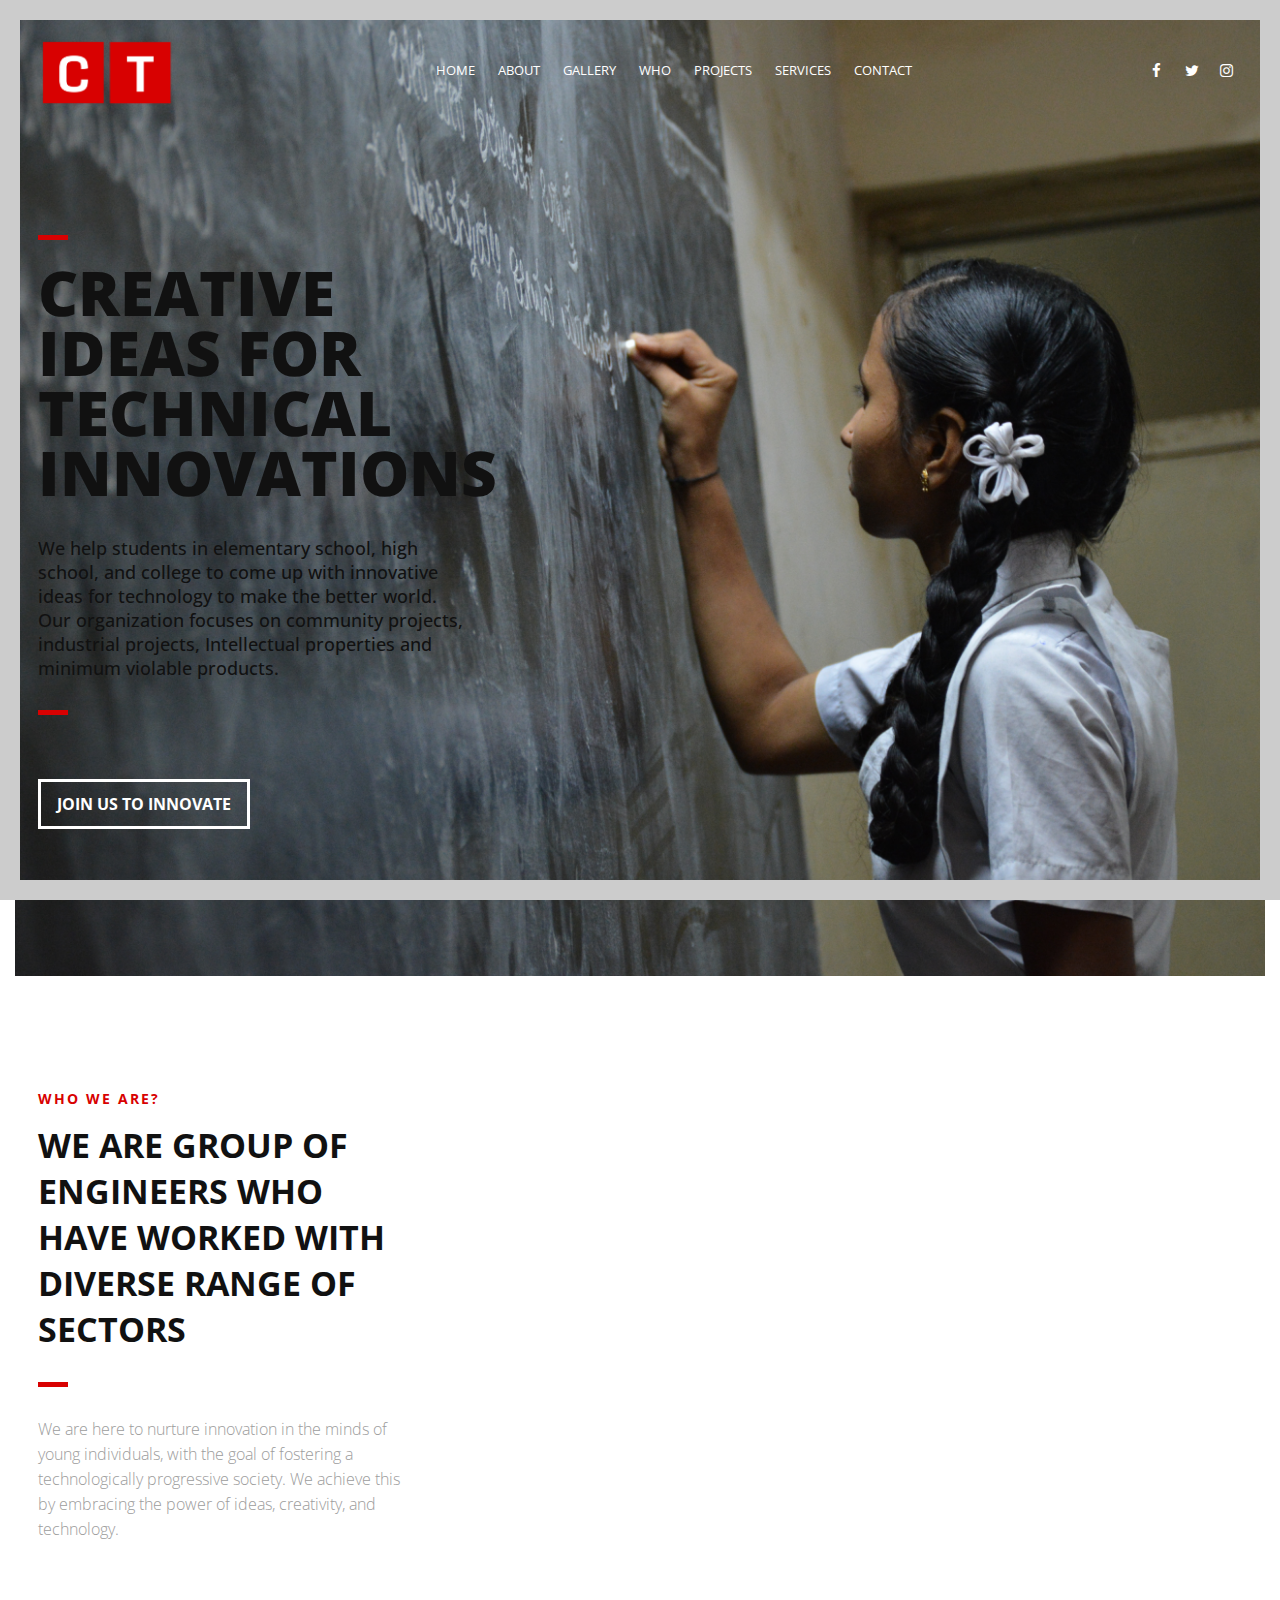
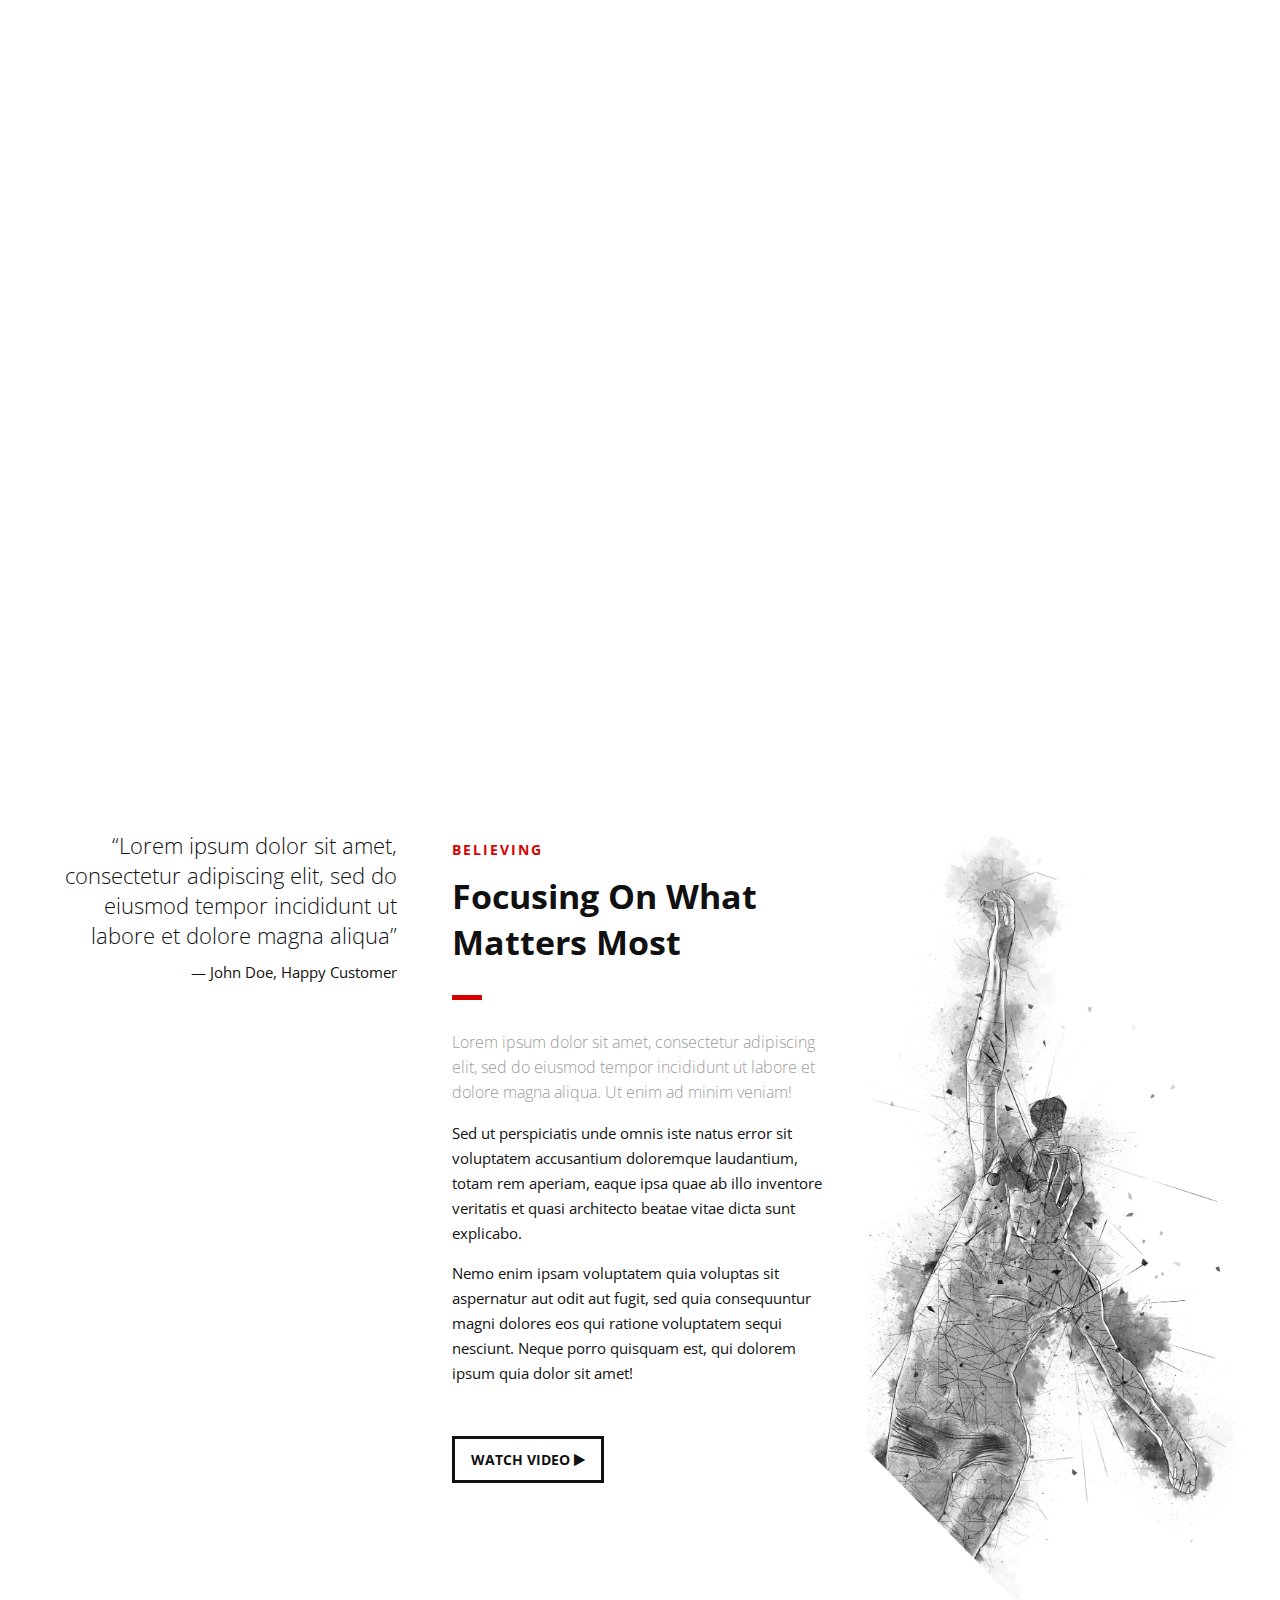
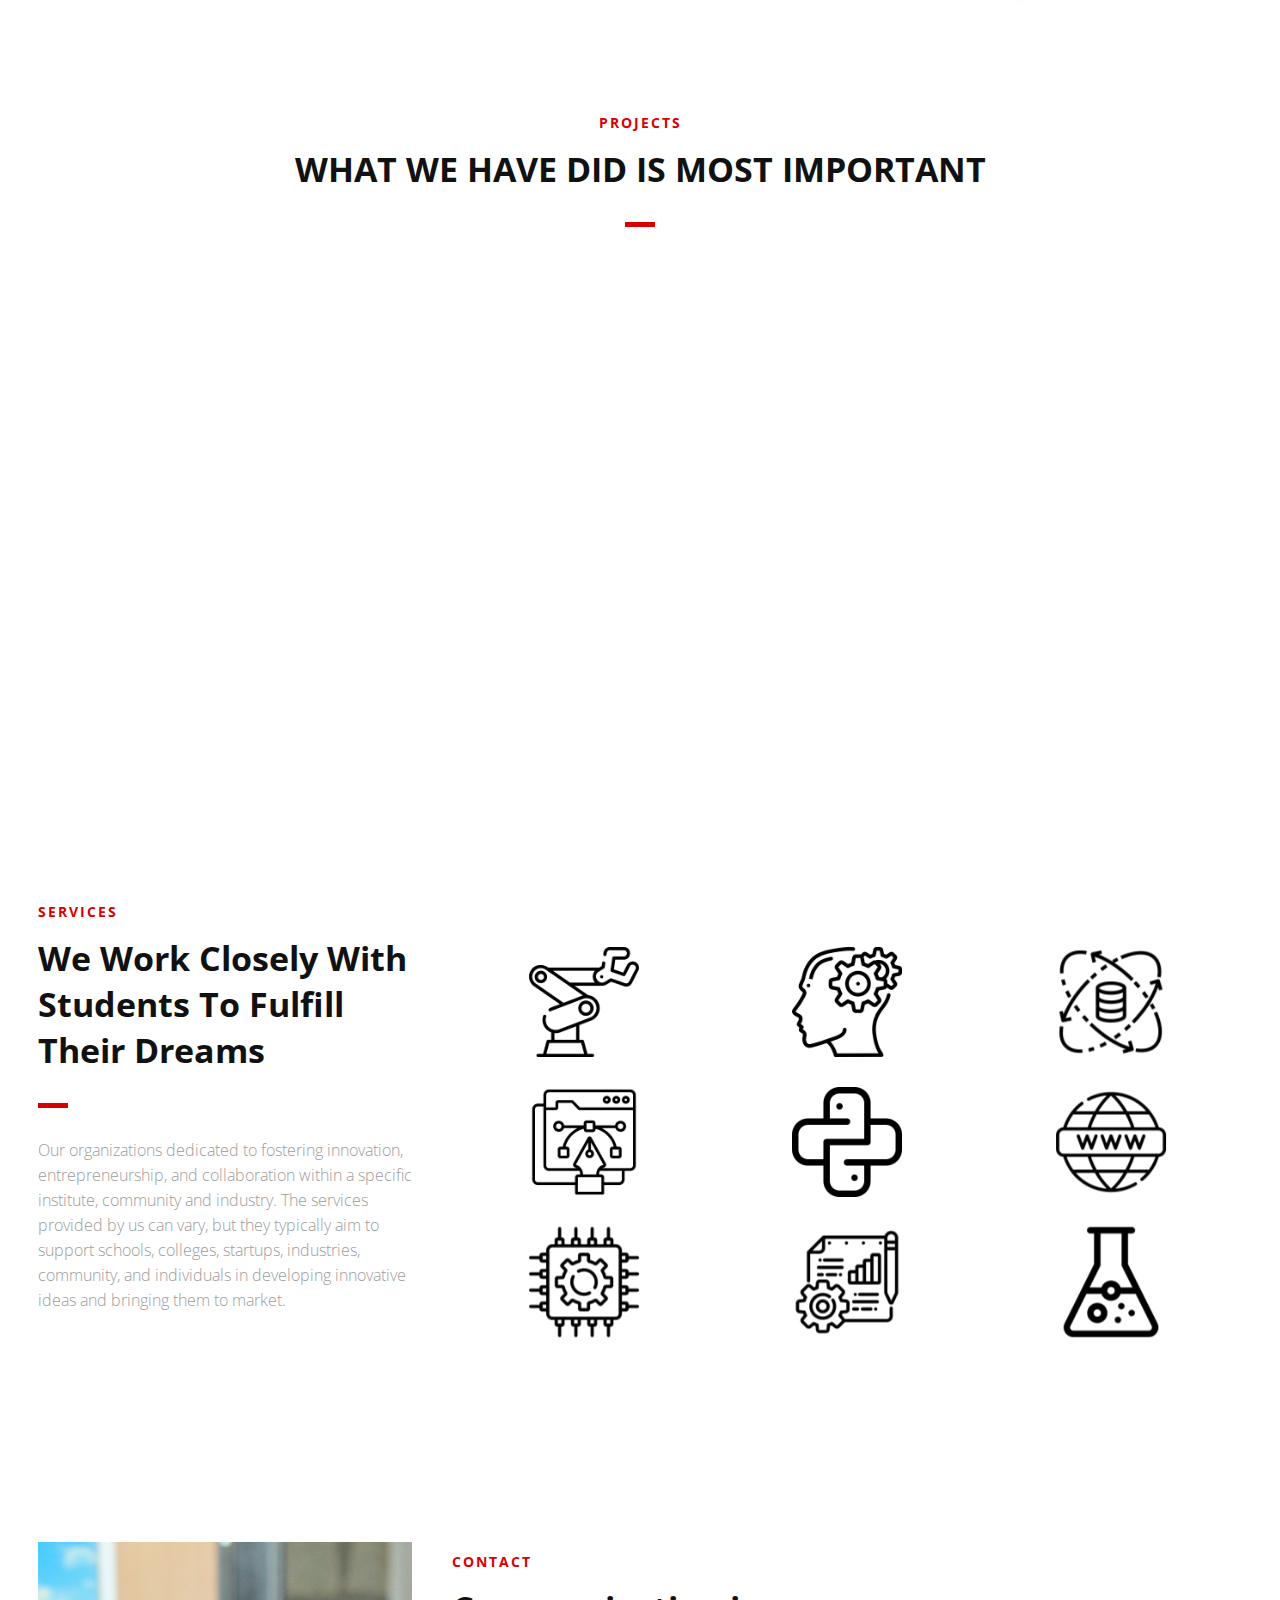
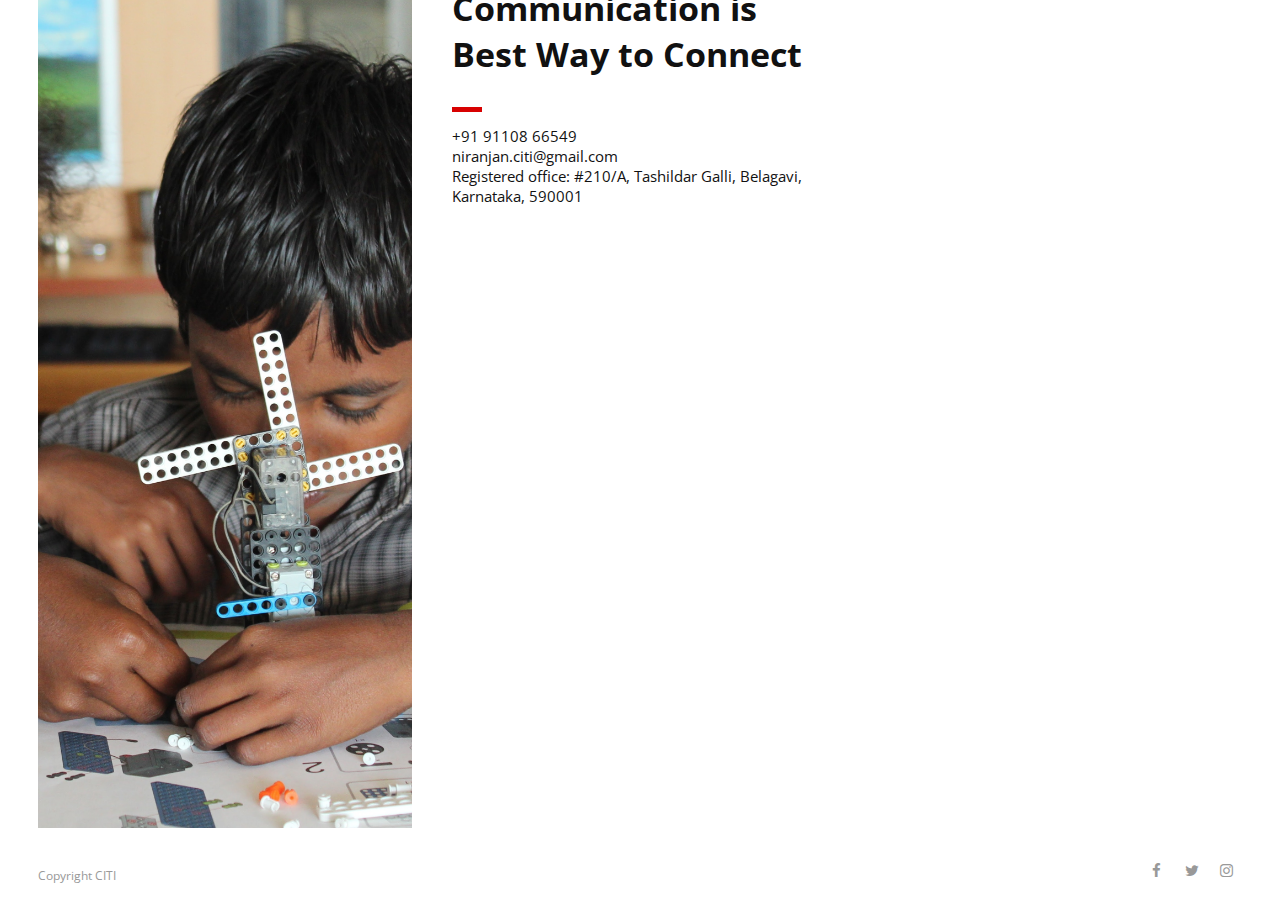
<file: index.html>
<!DOCTYPE html>
<html>
<head lang="en">
    <meta charset="UTF-8">

    <!--Page Title-->
    <title>CITI</title>

    <!--Meta Keywords and Description-->
    <meta name="keywords" content="">
    <meta name="description" content="">
    <meta name="viewport" content="width=device-width, initial-scale=1.0, user-scalable=no"/>

    <!--Favicon-->
    <link rel="shortcut icon" href="images/favicon.ico" title="Favicon"/>

    <!-- Main CSS Files -->
    <link rel="stylesheet" href="css/style.css">

    <!-- Namari Color CSS -->
    <link rel="stylesheet" href="css/namari-color.css">

    <!--Icon Fonts - Font Awesome Icons-->
    <link rel="stylesheet" href="css/font-awesome.min.css">

    <!-- Animate CSS-->
    <link href="css/animate.css" rel="stylesheet" type="text/css">

    <!--Google Webfonts-->
    <link href='https://fonts.googleapis.com/css?family=Open+Sans:400,300,600,700,800' rel='stylesheet' type='text/css'>
</head>
<body>

<!-- Preloader -->
<div id="preloader">
    <div id="status" class="la-ball-triangle-path">
        <div></div>
        <div></div>
        <div></div>
    </div>
</div>
<!--End of Preloader-->

<div class="page-border" data-wow-duration="0.7s" data-wow-delay="0.2s">
    <div class="top-border wow fadeInDown animated" style="visibility: visible; animation-name: fadeInDown;"></div>
    <div class="right-border wow fadeInRight animated" style="visibility: visible; animation-name: fadeInRight;"></div>
    <div class="bottom-border wow fadeInUp animated" style="visibility: visible; animation-name: fadeInUp;"></div>
    <div class="left-border wow fadeInLeft animated" style="visibility: visible; animation-name: fadeInLeft;"></div>
</div>

<div id="wrapper">

    <header id="banner" class="scrollto clearfix" data-enllax-ratio=".5">
        <div id="header" class="nav-collapse">
            <div class="row clearfix">
                <div class="col-1">

                    <!--Logo-->
                    <div id="logo">

                        <!--Logo that is shown on the banner-->
                        <img src="images/logo.png" id="banner-logo" alt="Landing Page"/>
                        <!--End of Banner Logo-->

                        <!--The Logo that is shown on the sticky Navigation Bar-->
                        <img src="images/logo-2.png" id="navigation-logo" alt="Landing Page"/>
                        <!--End of Navigation Logo-->

                    </div>
                    <!--End of Logo-->

                    <aside>

                        <!--Social Icons in Header-->
                        <ul class="social-icons">
                            <li>
                                <a target="_blank" title="Facebook" href="https://www.facebook.com/profile.php?id=61551760726002">
                                    <i class="fa fa-facebook fa-1x"></i><span>Facebook</span>
                                </a>
                            </li>

                            <li>
                                <a target="_blank" title="Twitter" href="https://twitter.com/Citieduction">
                                    <i class="fa fa-twitter fa-1x"></i><span>Twitter</span>
                                </a>
                            </li>
                            <li>
                                <a target="_blank" title="Instagram" href="https://www.instagram.com/citi.education/">
                                    <i class="fa fa-instagram fa-1x"></i><span>Instagram</span>
                                </a>
                            </li>
                        </ul>
                        <!--End of Social Icons in Header-->

                    </aside>

                    <!--Main Navigation-->
                    <nav id="nav-main">
                        <ul>
                            <li>
                                <a href="#banner"> Home</a>
                            </li>
                            <li>
                                <a href="#about">About</a>
                            </li>
                            <li>
                                <a href="#gallery">Gallery</a>
                            </li>
                            <li>
                                <a href="#services">Who</a>
                            </li>
                            <li>
                                <a href="#testimonials">Projects</a>
                            </li>
                            <li>
                                <a href="#clients">Services</a>
                            </li>
                            <li>
                                <a href="#pricing">Contact</a>
                            </li>
                        </ul>
                    </nav>
                    <!--End of Main Navigation-->
                    <div id="nav-trigger"><span></span></div>
                    <nav id="nav-mobile"></nav>
                </div>
            </div>
        </div>
        <!--End of Header-->

        <!--Banner Content-->
        <div id="banner-content" class="row clearfix">

            <div class="col-38">

                <div class="section-heading">
                    <h1>CREATIVE IDEAS FOR TECHNICAL INNOVATIONS</h1>
                    <h2>We help students in elementary school, high school, and college to  come up with innovative  ideas for technology to make the better world.
                        Our organization focuses on community projects, industrial projects, Intellectual properties and minimum violable products.</h2>
                </div>

                <!--Call to Action-->
                <a href="#" class="button">JOIN US TO INNOVATE </a>
                <!--End Call to Action-->

            </div>

        </div><!--End of Row-->
    </header>

    <!--Main Content Area-->
    <main id="content">

        <!--Introduction-->
        <section id="about" class="introduction scrollto">

            <div class="row clearfix">

                <div class="col-3">
                    <div class="section-heading">
                        <h3>WHO WE ARE? </h3>
                        <h2 class="section-title">WE ARE GROUP OF ENGINEERS WHO HAVE WORKED WITH DIVERSE RANGE OF SECTORS</h2>
                        <p class="section-subtitle">We are here to nurture  innovation in the minds of young individuals, with the goal of fostering a technologically progressive society. We achieve this by embracing the power of ideas, creativity, and technology.
                        </p>
                    </div>

                </div>

                <div class="col-2-3" >
                    
                    <!--Icon Block-->
                    <div class="col-2 icon-block icon-top wow fadeInUp" data-wow-delay="0.1s" >
                        
                        <!--Icon-->
                        
                        <!--Icon Block Description-->
                        <div class="icon-block-description">
                            
                            <h4>Community Involvement</h4>
                            <p>Our approach brings together students, communities, and industries on a unified platform. Communities present their challenges, students contribute fresh ideas and creativity, and we collaborate with industries to create products that serve a global audience.
                            </p>
                        </div>
                    </div>
                    
                    <!--End of Icon Block-->

                    <!--Icon Block-->
                    
                    <div class="col-2 icon-block icon-top wow fadeInUp" data-wow-delay="0.3s">
                        <!--Icon-->
                        
                        <!--Icon Block Description-->
                        <div class="icon-block-description">
                            <h4>Supporting Industries</h4>
                            <p>We offer our expertise to various industries, aiding them in enhancing their existing products and addressing emerging challenges. Our services encompass ideation, building prototypes, intellectual properties and product development (MVP's).
                            </p>
                        </div>
                    </div>
                    
                    <!--End of Icon Block-->

                    
                     
                    <!--Icon Block-->
                    
                    <div class="col-2 icon-block icon-top wow fadeInUp" data-wow-delay="0.5s">
                        <!--Icon-->
                        
                        <!--Icon Block Description-->
                        <div class="icon-block-description">
                            <h4>Role of Student</h4>
                            <p>Students contribute to creativity, ideas, technology, and innovation through learning, problem-solving, collaboration, research, entrepreneurship, competitions, diverse perspectives, technology adoption, feedback, social innovation, education, and continuous learning. Their role is pivotal in driving progress and innovation in various fields.</p>
                        </div>
                    </div>
                    <!--End of Icon Block-->
                    <!--Icon Block-->
                    
                    <div class="col-2 icon-block icon-top wow fadeInUp" data-wow-delay="0.5s">
                        <!--Icon-->
                        
                        <!--Icon Block Description-->
                        <div class="icon-block-description">
                            <h4>Research</h4>
                            <p>Research forms the bedrock of our idea development process. Through diligent research and development (R&D) efforts, we gather essential data and insights vital for launching innovative products and services. Innovation involves effectively applying the knowledge gleaned from research to meet genuine societal needs.</p>
                        </div>
                    </div>
                    
                    <!--End of Icon Block-->
                </div>

            </div>


        </section>
        <!--End of Introduction-->


        <!--Gallery-->
        <aside id="gallery" class="row text-center scrollto clearfix" data-featherlight-gallery
                 data-featherlight-filter="a">

                <a href="images/Collection/farmer.jpg" data-featherlight="image" class="col-3 wow fadeIn"
                   data-wow-delay="0.1s"><img src="images/Collection/farmer.jpg" alt="Landing Page"/>
                <a href="images/Collection/pi.jpg" data-featherlight="image" class="col-3 wow fadeIn"
                   data-wow-delay="0.3s"><img src="images/Collection/pi.jpg" alt="Landing Page"/></a>
                <a href="images/Collection/gal.jpg" data-featherlight="image" class="col-3 wow fadeIn"
                   data-wow-delay="0.7s"><img src="images/Collection/gal.jpg" alt="Landing Page"/></a>
                <a href="images/Collection/students.jpg" data-featherlight="image" class="col-3 wow fadeIn"
                   data-wow-delay="0.5s"><img src="images/Collection/students.jpg" alt="Landing Page"/></a>
                <a href="images/Collection/web.jpg" data-featherlight="image" class="col-3 wow fadeIn"
                   data-wow-delay="0.9s"><img src="images/Collection/web.jpg" alt="Landing Page"/></a>
                <a href="images/Collection/jetson.jpg" data-featherlight="image" class="col-3 wow fadeIn"
                   data-wow-delay="1.1s"><img src="images/Collection/jetson.jpg" alt="Landing Page"/></a>

        </aside>
        <!--End of Gallery-->


        <!--Content Section-->
        <div id="services" class="scrollto clearfix">

            <div class="row no-padding-bottom clearfix">


                <!--Content Left Side-->
                <div class="col-3">
                    <!--User Testimonial-->
                    <blockquote class="testimonial text-right bigtest">
                        <q>Lorem ipsum dolor sit amet, consectetur adipiscing elit, sed do eiusmod tempor incididunt ut
                            labore
                            et dolore magna aliqua</q>
                        <footer>— John Doe, Happy Customer</footer>
                    </blockquote>
                    <!-- End of Testimonial-->

                </div>
                <!--End Content Left Side-->

                <!--Content of the Right Side-->
                <div class="col-3">
                    <div class="section-heading">
                        <h3>BELIEVING</h3>
                        <h2 class="section-title">Focusing On What Matters Most</h2>
                        <p class="section-subtitle">Lorem ipsum dolor sit amet, consectetur adipiscing elit, sed do
                            eiusmod tempor incididunt ut labore et dolore magna aliqua. Ut enim ad minim veniam!</p>
                    </div>
                    <p>Sed ut perspiciatis unde omnis iste natus error sit voluptatem accusantium doloremque laudantium,
                        totam rem aperiam, eaque ipsa quae ab illo inventore veritatis et quasi architecto beatae vitae
                        dicta sunt explicabo.
                    </p>
                    <p>
                        Nemo enim ipsam voluptatem quia voluptas sit aspernatur aut odit aut fugit, sed quia
                        consequuntur magni dolores eos qui ratione voluptatem sequi nesciunt.
                        Neque porro quisquam est, qui dolorem ipsum quia dolor sit amet!
                    </p>
                    <!-- Just replace the Video ID "UYJ5IjBRlW8" with the ID of your video on YouTube (Found within the URL) -->
                    <a href="#" data-videoid="UYJ5IjBRlW8" data-videosite="youtube" class="button video link-lightbox">
                        WATCH VIDEO <i class="fa fa-play" aria-hidden="true"></i>
                    </a>
                </div>
                <!--End Content Right Side-->

                <div class="col-3">
                    <img src="images/dancer.jpg" alt="Dancer"/>
                </div>

            </div>


        </div>
        <!--End of Content Section-->

        <!--Testimonials-->
        <aside id="testimonials" class="scrollto text-center" data-enllax-ratio=".2">


            <div class="row clearfix">
                <br>


                <div class="section-heading">
                    <h3>PROJECTS</h3>
                    <h2 class="section-title">WHAT WE HAVE DID IS MOST IMPORTANT</h2>
                </div>

                <!--Pricing Block-->
                <div class="pricing-block col-3 wow fadeInUp" data-wow-delay="0.4s">
                    <a href="/students_projects.html">
                        <div class="pricing-block-content">
                            <h3>Students Projects</h3>
                            <ul>
                                <li>Our role is to support students in constructing their Projects, Patents, and MVPs. As India experiences rapid growth, it becomes crucial to nurture novel ideas and encourage innovation for sustained progress. These concepts and innovations have the potential to significantly propel India forward.</li>
                            </ul>
                        </div>
                    </a>
                </div>
                <!--End Pricing Block-->

                <!--Pricing Block-->
                <div class="pricing-block col-3 wow fadeInUp" data-wow-delay="0.4s">
                    <a href="/industrial_projects.html">
                        <div class="pricing-block-content">
                            <h3>Industrial Projects</h3>
                            <ul>
                                <li>Industrial projects carried out by students are valuable learning experiences that bridge the gap between theoretical knowledge and practical application. These projects typically involve students collaborating with industry partners or companies to work on real-world challenges. This will develop problem solving skill and teamwork.</li>
                            </ul>
                        </div>
                    </a>
                </div>
                <!--End Pricing Block-->

                <!--Pricing Block-->
                <div class="pricing-block col-3 wow fadeInUp" data-wow-delay="0.4s">
                    <a href="/community_projects.html">
                        <div class="pricing-block-content">
                            <h3>Community Projects</h3>
                            <ul>
                                <li>Community projects for students are a great way to engage young people in hands-on learning experiences while also giving back to the community. These projects can help students develop important life skills, such as communication, and empathy, while also making a positive impact on the world around them.</li>
                            </ul>
                        </div>
                    </a>
                </div>
                <!--End Pricing Block-->

            </div>












        </aside>
        <!--End of Testimonials-->
        
        <!--Clients-->
        <section id="clients" class="scrollto clearfix">
            <div class="row clearfix">
                <br>
                <br>
                <br>
                <br>
                <div class="col-3">

                    <div class="section-heading">
                        <h3>SERVICES</h3>
                        <h2 class="section-title">We Work Closely With Students To Fulfill Their Dreams</h2>
                        <p class="section-subtitle">Our organizations dedicated to fostering innovation, entrepreneurship, and collaboration within a specific institute, community and industry. The services provided by us can vary, but they typically aim to support schools, colleges, startups, industries, community, and individuals in developing innovative ideas and bringing them to market.</p>
                    </div>

                </div>
                <br>
                <br>
                <div class="col-2-3">

                    <a href="robotics.html" class="col-3">
                        <img src="images/Collection/robotics.png" alt="Company"/>
                        <div class="client-overlay"><span>ROBOTICS </span></div>
                    </a>
                    <a href="#" class="col-3">
                        <img src="images/Collection/thinking.png" alt="Company"/>
                        <div class="client-overlay"><span>DESIGN THINKING &<br/>INNOVATION</span></div>
                    </a>
                    <a href="#" class="col-3">
                        <img src="images/Collection/data.png" alt="Company"/>
                        <div class="client-overlay"><span>DATA SCIENCE </span></div>
                    </a>
                    <a href="#" class="col-3">
                        <img src="images/Collection/ui.png" alt="Company"/>
                        <div class="client-overlay"><span>UI & UX</span></div>
                    </a>
                    <a href="#" class="col-3">
                        <img src="images/Collection/python.png" alt="Company"/>
                        <div class="client-overlay"><span>PYTHON</span></div>
                    </a>
                    <a href="#" class="col-3">
                        <img src="images/Collection/web.png" alt="Company"/>
                        <div class="client-overlay"><span>WEB DEVELOPMENT</span></div>
                    </a>
                    <a href="#" class="col-3">
                        <img src="images/Collection/enh.png" alt="Company"/>
                        <div class="client-overlay"><span>ELECTRONICS & HARDWARE</span></div>
                    </a>
                    <a href="#" class="col-3">
                        <img src="images/Collection/projects.png" alt="Company"/>
                        <div class="client-overlay"><span>INDIVIDUAL PROJECTS</span></div>
                    </a>

                    <a href="#" class="col-3">
                        <img src="images/Collection/lab.png" alt="Company"/>
                        <div class="client-overlay"><span>LAB SETUP</span></div>
                    </a>

                </div>

            </div>
        </section>
        <!--End of Clients-->







        <!--Content Section-->
        <div id="pricing" class="scrollto clearfix">

            <div class="row no-padding-bottom clearfix">


                <!--Content Left Side-->
                <div class="col-3">
                  
                        <img src=/images/Collection/contact.jpg>
                  
                </div>
                <!--End Content Left Side-->

                <!--Content of the Right Side-->
                <div class="col-3">
                    <div class="section-heading">
                        <h3>CONTACT</h3>
                        <h2 class="section-title">Communication is Best Way to Connect</h2>
        
                    </div>
                    +91 91108 66549
                    <br>
                    niranjan.citi@gmail.com
                    <br>
                    Registered office:
                    #210/A, Tashildar Galli, Belagavi, Karnataka, 590001
                    <p>
                    <iframe src="https://www.google.com/maps/embed?pb=!1m18!1m12!1m3!1d239.87799507656172!2d74.51380373111591!3d15.85407848542857!2m3!1f0!2f0!3f0!3m2!1i1024!2i768!4f13.1!3m3!1m2!1s0x3bbf66bd012a0129%3A0x97de23f3b786efc6!2sVG37%2BHH9%2C%20Tahshildar%20Galli%2C%20Raviwar%20Peth%2C%20Belagavi%2C%20Karnataka%20590001!5e0!3m2!1sen!2sin!4v1696567255648!5m2!1sen!2sin" width="800" height="600" style="border:0;" allowfullscreen="" loading="lazy" referrerpolicy="no-referrer-when-downgrade"></iframe>
                    </p>
                </div>
                <!--End Content Right Side-->


            </div>


        </div>
        <!--End of Content Section-->

    </main>
    <!--End Main Content Area-->


    <!--Footer-->
    <footer id="landing-footer" class="clearfix">
        <div class="row clearfix">

            <p id="copyright" class="col-2">Copyright CITI</p>

            <!--Social Icons in Footer-->
            <ul class="col-2 social-icons">
                <li>
                    <a target="_blank" title="Facebook" href="https://www.facebook.com/profile.php?id=61551760726002">
                        <i class="fa fa-facebook fa-1x"></i><span>Facebook</span>
                    </a>
                </li>

                <li>
                    <a target="_blank" title="Twitter" href="https://twitter.com/Citieduction">
                        <i class="fa fa-twitter fa-1x"></i><span>Twitter</span>
                    </a>
                </li>
                <li>
                    <a target="_blank" title="Instagram" href="https://www.instagram.com/citi.education/">
                        <i class="fa fa-instagram fa-1x"></i><span>Instagram</span>
                    </a>
                </li>
            </ul>
            <!--End of Social Icons in Footer-->
        </div>
    </footer>
    <!--End of Footer-->

</div>

<!-- Include JavaScript resources -->
<script src="js/jquery.1.8.3.min.js"></script>
<script src="js/wow.min.js"></script>
<script src="js/featherlight.min.js"></script>
<script src="js/featherlight.gallery.min.js"></script>
<script src="js/jquery.enllax.min.js"></script>
<script src="js/jquery.scrollUp.min.js"></script>
<script src="js/jquery.easing.min.js"></script>
<script src="js/jquery.stickyNavbar.min.js"></script>
<script src="js/jquery.waypoints.min.js"></script>
<script src="js/images-loaded.min.js"></script>
<script src="js/lightbox.min.js"></script>
<script src="js/site.js"></script>


</body>
</html>
</file>
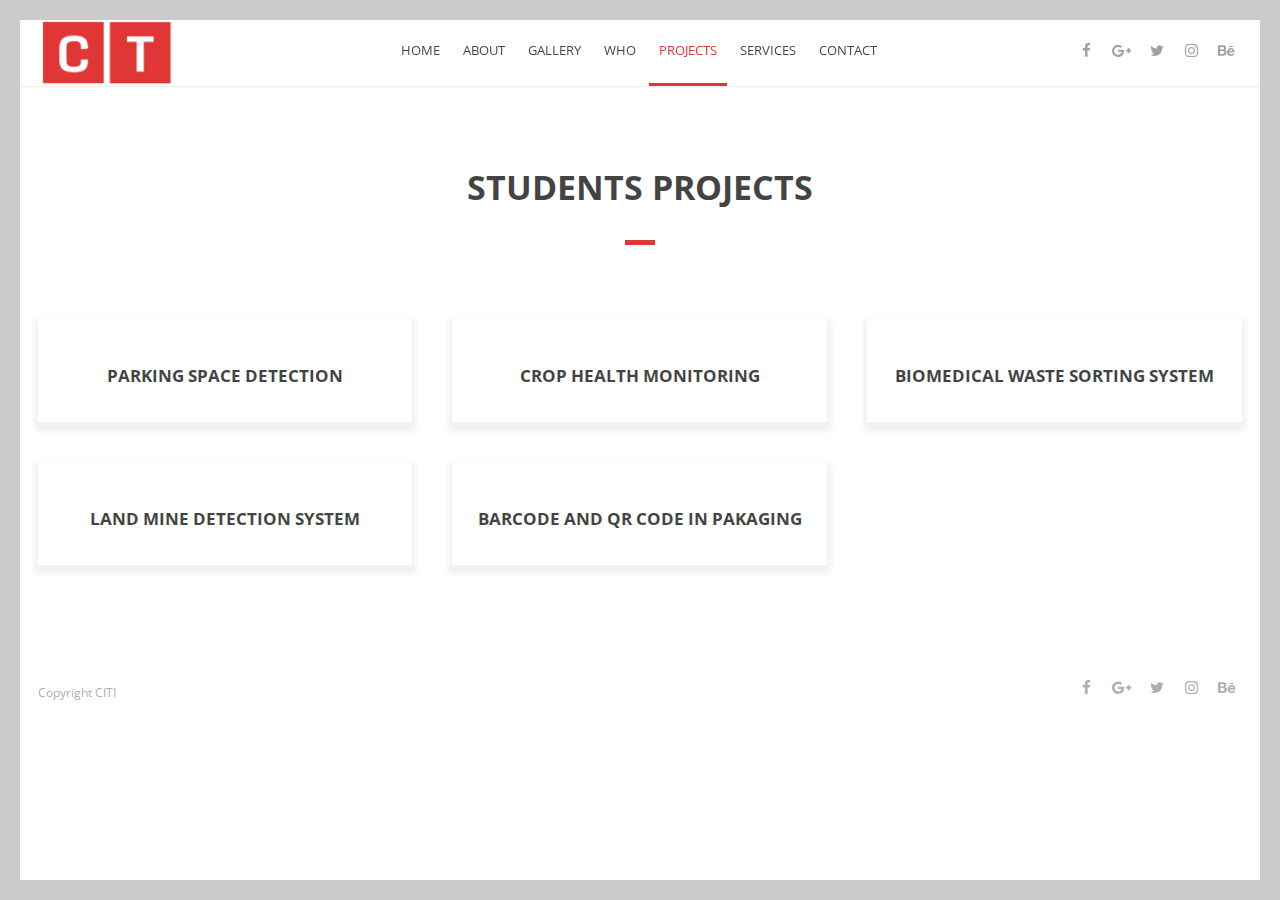
<file: community_projects.html>
<!DOCTYPE html>
<html>
<head lang="en">
    <meta charset="UTF-8">

    <!--Page Title-->
    <title>CITI</title>

    <!--Meta Keywords and Description-->
    <meta name="keywords" content="">
    <meta name="description" content="">
    <meta name="viewport" content="width=device-width, initial-scale=1.0, user-scalable=no"/>

    <!--Favicon-->
    <link rel="shortcut icon" href="images/favicon.ico" title="Favicon"/>

    <!-- Main CSS Files -->
    <link rel="stylesheet" href="css/style.css">

    <!-- Namari Color CSS -->
    <link rel="stylesheet" href="css/namari-color.css">

    <!--Icon Fonts - Font Awesome Icons-->
    <link rel="stylesheet" href="css/font-awesome.min.css">

    <!-- Animate CSS-->
    <link href="css/animate.css" rel="stylesheet" type="text/css">

    <!--Google Webfonts-->
    <link href='https://fonts.googleapis.com/css?family=Open+Sans:400,300,600,700,800' rel='stylesheet' type='text/css'>
</head>
<body>

<!-- Preloader -->
<div id="preloader">
    <div id="status" class="la-ball-triangle-path">
        <div></div>
        <div></div>
        <div></div>
    </div>
</div>
<!--End of Preloader-->

<div class="page-border" data-wow-duration="0.7s" data-wow-delay="0.2s">
    <div class="top-border wow fadeInDown animated" style="visibility: visible; animation-name: fadeInDown;"></div>
    <div class="right-border wow fadeInRight animated" style="visibility: visible; animation-name: fadeInRight;"></div>
    <div class="bottom-border wow fadeInUp animated" style="visibility: visible; animation-name: fadeInUp;"></div>
    <div class="left-border wow fadeInLeft animated" style="visibility: visible; animation-name: fadeInLeft;"></div>
</div>

<div id="wrapper">

    <header class="scrollto clearfix" data-enllax-ratio=".5">
        <div id="header" class="nav-collapse">
            <div class="row clearfix">
                <div class="col-1">

                    <!--Logo-->
                    <div id="logo">

                        <!--Logo that is shown on the banner-->
                        <img src="images/logo.png" id="banner-logo" alt="Landing Page"/>
                        <!--End of Banner Logo-->

                        <!--The Logo that is shown on the sticky Navigation Bar-->
                        <img src="images/logo-2.png" id="navigation-logo" alt="Landing Page"/>
                        <!--End of Navigation Logo-->

                    </div>
                    <!--End of Logo-->

                    <aside>

                        <!--Social Icons in Header-->
                        <ul class="social-icons">
                            <li>
                                <a target="_blank" title="Facebook" href="https://www.facebook.com/username">
                                    <i class="fa fa-facebook fa-1x"></i><span>Facebook</span>
                                </a>
                            </li>
                            <li>
                                <a target="_blank" title="Google+" href="http://google.com/+username">
                                    <i class="fa fa-google-plus fa-1x"></i><span>Google+</span>
                                </a>
                            </li>
                            <li>
                                <a target="_blank" title="Twitter" href="http://www.twitter.com/username">
                                    <i class="fa fa-twitter fa-1x"></i><span>Twitter</span>
                                </a>
                            </li>
                            <li>
                                <a target="_blank" title="Instagram" href="http://www.instagram.com/username">
                                    <i class="fa fa-instagram fa-1x"></i><span>Instagram</span>
                                </a>
                            </li>
                            <li>
                                <a target="_blank" title="behance" href="http://www.behance.net">
                                    <i class="fa fa-behance fa-1x"></i><span>Behance</span>
                                </a>
                            </li>
                        </ul>
                        <!--End of Social Icons in Header-->

                    </aside>

                    <!--Main Navigation-->
                    <nav id="nav-main">
                        <ul>
                            <li>
                                <a href="#banner">Home</a>
                            </li>
                            <li>
                                <a href="#about">About</a>
                            </li>
                            <li>
                                <a href="#gallery">Gallery</a>
                            </li>
                            <li>
                                <a href="#services">Who</a>
                            </li>
                            <li>
                                <a href="#testimonials">Projects</a>
                            </li>
                            <li>
                                <a href="#clients">Services</a>
                            </li>
                            <li>
                                <a href="#pricing">Contact</a>
                            </li>
                        </ul>
                    </nav>
                    <!--End of Main Navigation-->
                    <div id="nav-trigger"><span></span></div>
                    <nav id="nav-mobile"></nav>
                </div>
            </div>
        </div>
        <!--End of Header-->


    <!--Main Content Area-->
    <main id="content">

        <!--Testimonials-->
        <aside id="testimonials" class="scrollto text-center" data-enllax-ratio=".2">


            <div class="row clearfix">
                <br>
                <br>
                <br>
                <div class="section-heading">
                    
                    <h2 class="section-title">STUDENTS PROJECTS</h2>
                </div>

                <!--Pricing Block-->
                <div class="pricing-block col-3 wow fadeInUp" data-wow-delay="0.4s">
                    <div class="pricing-block-content">
                        <h3>Parking Space Detection</h3>
                        
                    </div>
                </div>
                <!--End Pricing Block-->

                <!--Pricing Block-->
                <div class="pricing-block col-3 wow fadeInUp" data-wow-delay="0.4s">
                    <div class="pricing-block-content">
                        <h3>Crop Health Monitoring</h3>
                        
                    </div>
                </div>
                <!--End Pricing Block-->

                <!--Pricing Block-->
                <div class="pricing-block col-3 wow fadeInUp" data-wow-delay="0.4s">
                    <div class="pricing-block-content">
                        <h3>Biomedical Waste Sorting System</h3>
                        
                    </div>
                </div>
                <!--End Pricing Block-->
                <!--Pricing Block-->
                <div class="pricing-block col-3 wow fadeInUp" data-wow-delay="0.4s">
                    <div class="pricing-block-content">
                        <h3>Land Mine Detection System</h3>
                        
                    </div>
                </div>
                <!--End Pricing Block-->
                <!--Pricing Block-->
                <div class="pricing-block col-3 wow fadeInUp" data-wow-delay="0.4s">
                    <div class="pricing-block-content">
                        <h3> Barcode and QR Code in Pakaging</h3>
                        
                    </div>
                </div>
                <!--End Pricing Block-->


            </div>












        </aside>
        <!--End of Testimonials-->
        </section>
        <!--End of Introduction-->



    <!--Footer-->
    <footer id="landing-footer" class="clearfix">
        <div class="row clearfix">

            <p id="copyright" class="col-2">Copyright CITI</p>

            <!--Social Icons in Footer-->
            <ul class="col-2 social-icons">
                <li>
                    <a target="_blank" title="Facebook" href="https://www.facebook.com/username">
                        <i class="fa fa-facebook fa-1x"></i><span>Facebook</span>
                    </a>
                </li>
                <li>
                    <a target="_blank" title="Google+" href="http://google.com/+username">
                        <i class="fa fa-google-plus fa-1x"></i><span>Google+</span>
                    </a>
                </li>
                <li>
                    <a target="_blank" title="Twitter" href="http://www.twitter.com/username">
                        <i class="fa fa-twitter fa-1x"></i><span>Twitter</span>
                    </a>
                </li>
                <li>
                    <a target="_blank" title="Instagram" href="http://www.instagram.com/username">
                        <i class="fa fa-instagram fa-1x"></i><span>Instagram</span>
                    </a>
                </li>
                <li>
                    <a target="_blank" title="behance" href="http://www.behance.net">
                        <i class="fa fa-behance fa-1x"></i><span>Behance</span>
                    </a>
                </li>
            </ul>
            <!--End of Social Icons in Footer-->
        </div>
    </footer>
    <!--End of Footer-->

</div>

<!-- Include JavaScript resources -->
<script src="js/jquery.1.8.3.min.js"></script>
<script src="js/wow.min.js"></script>
<script src="js/featherlight.min.js"></script>
<script src="js/featherlight.gallery.min.js"></script>
<script src="js/jquery.enllax.min.js"></script>
<script src="js/jquery.scrollUp.min.js"></script>
<script src="js/jquery.easing.min.js"></script>
<script src="js/jquery.stickyNavbar.min.js"></script>
<script src="js/jquery.waypoints.min.js"></script>
<script src="js/images-loaded.min.js"></script>
<script src="js/lightbox.min.js"></script>
<script src="js/site.js"></script>


</body>
</html>
</file>
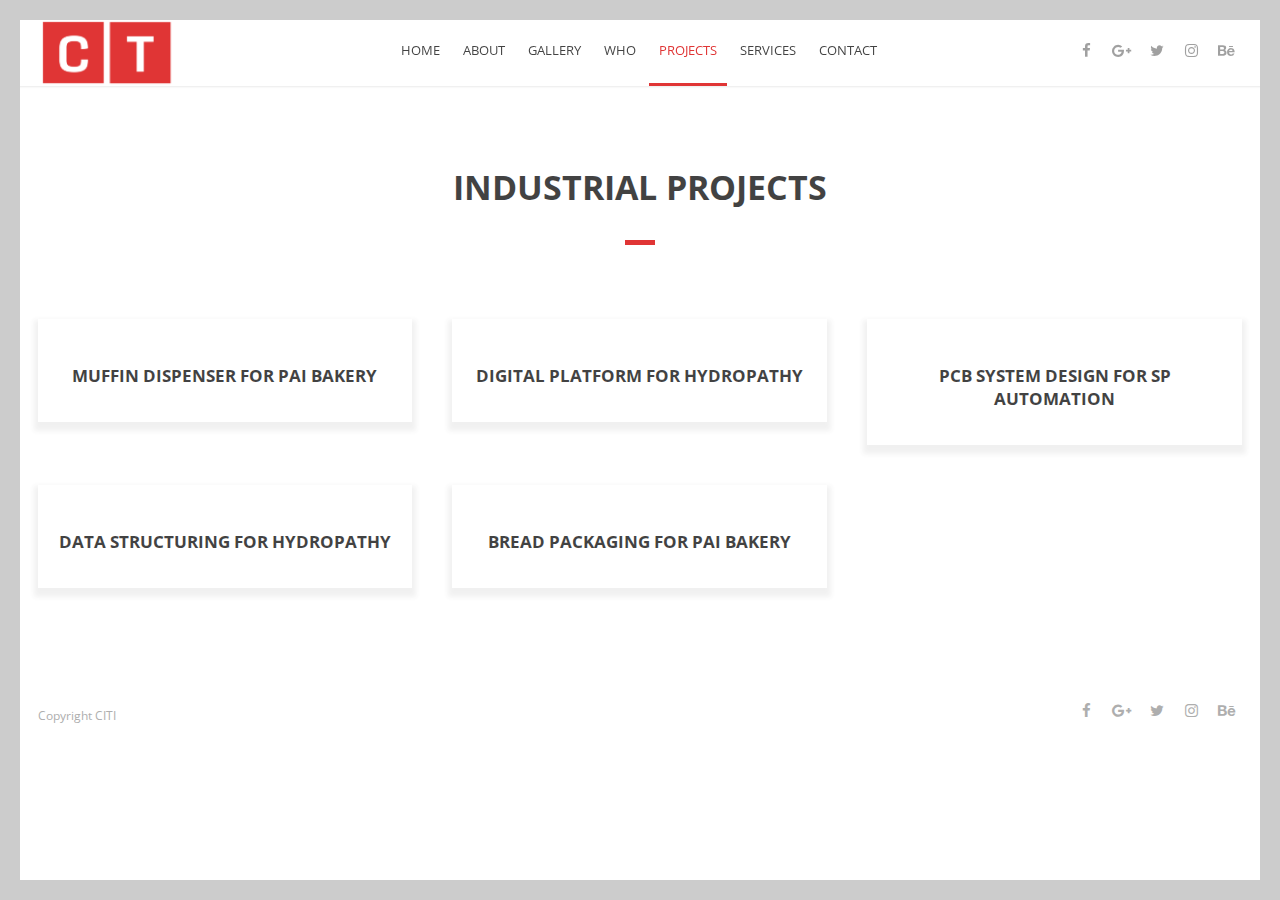
<file: industrial_projects.html>
<!DOCTYPE html>
<html>
<head lang="en">
    <meta charset="UTF-8">

    <!--Page Title-->
    <title>CITI</title>

    <!--Meta Keywords and Description-->
    <meta name="keywords" content="">
    <meta name="description" content="">
    <meta name="viewport" content="width=device-width, initial-scale=1.0, user-scalable=no"/>

    <!--Favicon-->
    <link rel="shortcut icon" href="images/favicon.ico" title="Favicon"/>

    <!-- Main CSS Files -->
    <link rel="stylesheet" href="css/style.css">

    <!-- Namari Color CSS -->
    <link rel="stylesheet" href="css/namari-color.css">

    <!--Icon Fonts - Font Awesome Icons-->
    <link rel="stylesheet" href="css/font-awesome.min.css">

    <!-- Animate CSS-->
    <link href="css/animate.css" rel="stylesheet" type="text/css">

    <!--Google Webfonts-->
    <link href='https://fonts.googleapis.com/css?family=Open+Sans:400,300,600,700,800' rel='stylesheet' type='text/css'>
</head>
<body>

<!-- Preloader -->
<div id="preloader">
    <div id="status" class="la-ball-triangle-path">
        <div></div>
        <div></div>
        <div></div>
    </div>
</div>
<!--End of Preloader-->

<div class="page-border" data-wow-duration="0.7s" data-wow-delay="0.2s">
    <div class="top-border wow fadeInDown animated" style="visibility: visible; animation-name: fadeInDown;"></div>
    <div class="right-border wow fadeInRight animated" style="visibility: visible; animation-name: fadeInRight;"></div>
    <div class="bottom-border wow fadeInUp animated" style="visibility: visible; animation-name: fadeInUp;"></div>
    <div class="left-border wow fadeInLeft animated" style="visibility: visible; animation-name: fadeInLeft;"></div>
</div>

<div id="wrapper">

    <header class="scrollto clearfix" data-enllax-ratio=".5">
        <div id="header" class="nav-collapse">
            <div class="row clearfix">
                <div class="col-1">

                    <!--Logo-->
                    <div id="logo">

                        <!--Logo that is shown on the banner-->
                        <img src="images/logo.png" id="banner-logo" alt="Landing Page"/>
                        <!--End of Banner Logo-->

                        <!--The Logo that is shown on the sticky Navigation Bar-->
                        <img src="images/logo-2.png" id="navigation-logo" alt="Landing Page"/>
                        <!--End of Navigation Logo-->

                    </div>
                    <!--End of Logo-->

                    <aside>

                        <!--Social Icons in Header-->
                        <ul class="social-icons">
                            <li>
                                <a target="_blank" title="Facebook" href="https://www.facebook.com/username">
                                    <i class="fa fa-facebook fa-1x"></i><span>Facebook</span>
                                </a>
                            </li>
                            <li>
                                <a target="_blank" title="Google+" href="http://google.com/+username">
                                    <i class="fa fa-google-plus fa-1x"></i><span>Google+</span>
                                </a>
                            </li>
                            <li>
                                <a target="_blank" title="Twitter" href="http://www.twitter.com/username">
                                    <i class="fa fa-twitter fa-1x"></i><span>Twitter</span>
                                </a>
                            </li>
                            <li>
                                <a target="_blank" title="Instagram" href="http://www.instagram.com/username">
                                    <i class="fa fa-instagram fa-1x"></i><span>Instagram</span>
                                </a>
                            </li>
                            <li>
                                <a target="_blank" title="behance" href="http://www.behance.net">
                                    <i class="fa fa-behance fa-1x"></i><span>Behance</span>
                                </a>
                            </li>
                        </ul>
                        <!--End of Social Icons in Header-->

                    </aside>

                    <!--Main Navigation-->
                    <nav id="nav-main">
                        <ul>
                            <li>
                                <a href="#banner">Home</a>
                            </li>
                            <li>
                                <a href="#about">About</a>
                            </li>
                            <li>
                                <a href="#gallery">Gallery</a>
                            </li>
                            <li>
                                <a href="#services">Who</a>
                            </li>
                            <li>
                                <a href="#testimonials">Projects</a>
                            </li>
                            <li>
                                <a href="#clients">Services</a>
                            </li>
                            <li>
                                <a href="#pricing">Contact</a>
                            </li>
                        </ul>
                    </nav>
                    <!--End of Main Navigation-->
                    <div id="nav-trigger"><span></span></div>
                    <nav id="nav-mobile"></nav>
                </div>
            </div>
        </div>
        <!--End of Header-->


    <!--Main Content Area-->
    <main id="content">

        <!--Testimonials-->
        <aside id="testimonials" class="scrollto text-center" data-enllax-ratio=".2">


            <div class="row clearfix">
                <br>
                <br>
                <br>
                <div class="section-heading">
                    
                    <h2 class="section-title">INDUSTRIAL PROJECTS</h2>
                </div>

                <!--Pricing Block-->
                <div class="pricing-block col-3 wow fadeInUp" data-wow-delay="0.4s">
                    <div class="pricing-block-content">
                        <h3>Muffin Dispenser for Pai Bakery</h3>
                        
                    </div>
                </div>
                <!--End Pricing Block-->

                <!--Pricing Block-->
                <div class="pricing-block col-3 wow fadeInUp" data-wow-delay="0.4s">
                    <div class="pricing-block-content">
                        <h3>Digital Platform for Hydropathy</h3>
                        
                    </div>
                </div>
                <!--End Pricing Block-->

                <!--Pricing Block-->
                <div class="pricing-block col-3 wow fadeInUp" data-wow-delay="0.4s">
                    <div class="pricing-block-content">
                        <h3>PCB System Design for SP Automation</h3>
                        
                    </div>
                </div>
                <!--End Pricing Block-->
                <!--Pricing Block-->
                <div class="pricing-block col-3 wow fadeInUp" data-wow-delay="0.4s">
                    <div class="pricing-block-content">
                        <h3>Data Structuring for Hydropathy</h3>
                        
                    </div>
                </div>
                <!--End Pricing Block-->
                <!--Pricing Block-->
                <div class="pricing-block col-3 wow fadeInUp" data-wow-delay="0.4s">
                    <div class="pricing-block-content">
                        <h3> Bread Packaging for Pai Bakery</h3>
                        
                    </div>
                </div>
                <!--End Pricing Block-->


            </div>












        </aside>
        <!--End of Testimonials-->
        </section>
        <!--End of Introduction-->



    <!--Footer-->
    <footer id="landing-footer" class="clearfix">
        <div class="row clearfix">

            <p id="copyright" class="col-2">Copyright CITI</p>

            <!--Social Icons in Footer-->
            <ul class="col-2 social-icons">
                <li>
                    <a target="_blank" title="Facebook" href="https://www.facebook.com/username">
                        <i class="fa fa-facebook fa-1x"></i><span>Facebook</span>
                    </a>
                </li>
                <li>
                    <a target="_blank" title="Google+" href="http://google.com/+username">
                        <i class="fa fa-google-plus fa-1x"></i><span>Google+</span>
                    </a>
                </li>
                <li>
                    <a target="_blank" title="Twitter" href="http://www.twitter.com/username">
                        <i class="fa fa-twitter fa-1x"></i><span>Twitter</span>
                    </a>
                </li>
                <li>
                    <a target="_blank" title="Instagram" href="http://www.instagram.com/username">
                        <i class="fa fa-instagram fa-1x"></i><span>Instagram</span>
                    </a>
                </li>
                <li>
                    <a target="_blank" title="behance" href="http://www.behance.net">
                        <i class="fa fa-behance fa-1x"></i><span>Behance</span>
                    </a>
                </li>
            </ul>
            <!--End of Social Icons in Footer-->
        </div>
    </footer>
    <!--End of Footer-->

</div>

<!-- Include JavaScript resources -->
<script src="js/jquery.1.8.3.min.js"></script>
<script src="js/wow.min.js"></script>
<script src="js/featherlight.min.js"></script>
<script src="js/featherlight.gallery.min.js"></script>
<script src="js/jquery.enllax.min.js"></script>
<script src="js/jquery.scrollUp.min.js"></script>
<script src="js/jquery.easing.min.js"></script>
<script src="js/jquery.stickyNavbar.min.js"></script>
<script src="js/jquery.waypoints.min.js"></script>
<script src="js/images-loaded.min.js"></script>
<script src="js/lightbox.min.js"></script>
<script src="js/site.js"></script>


</body>
</html>
</file>
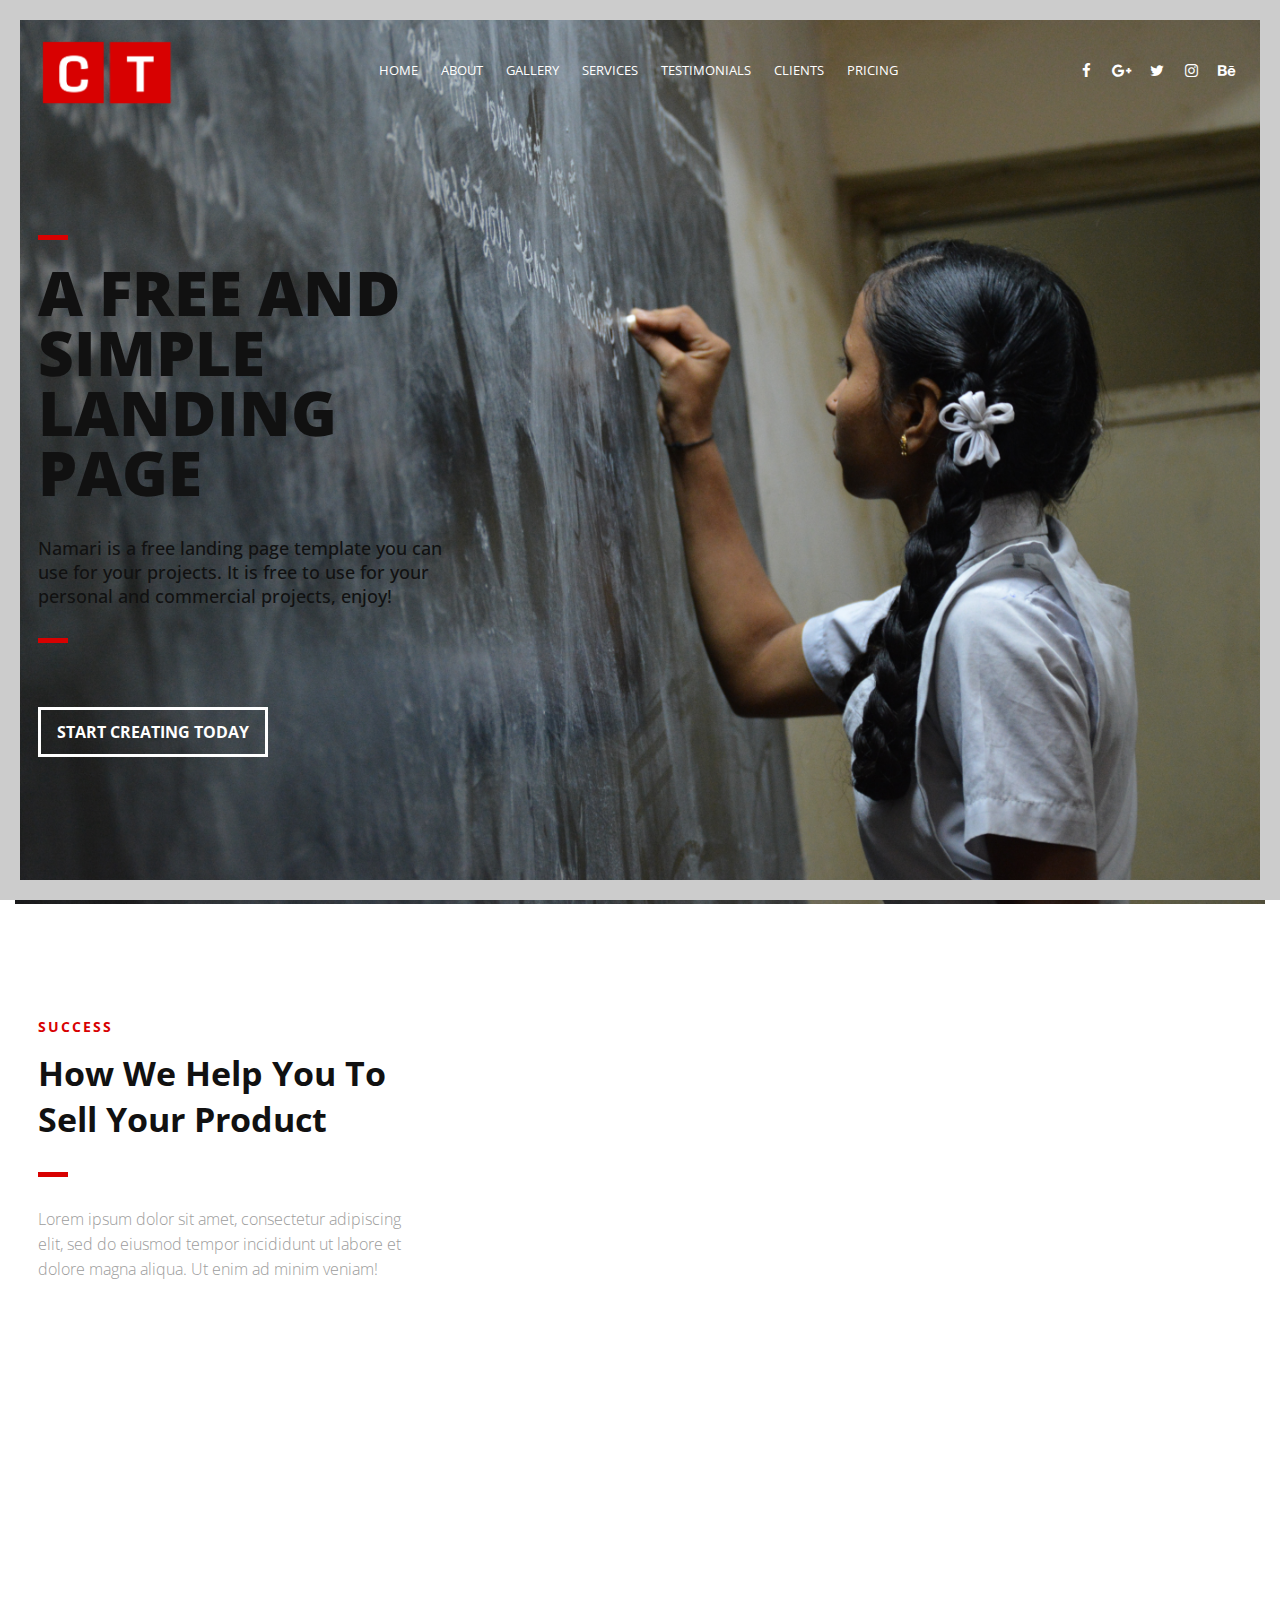
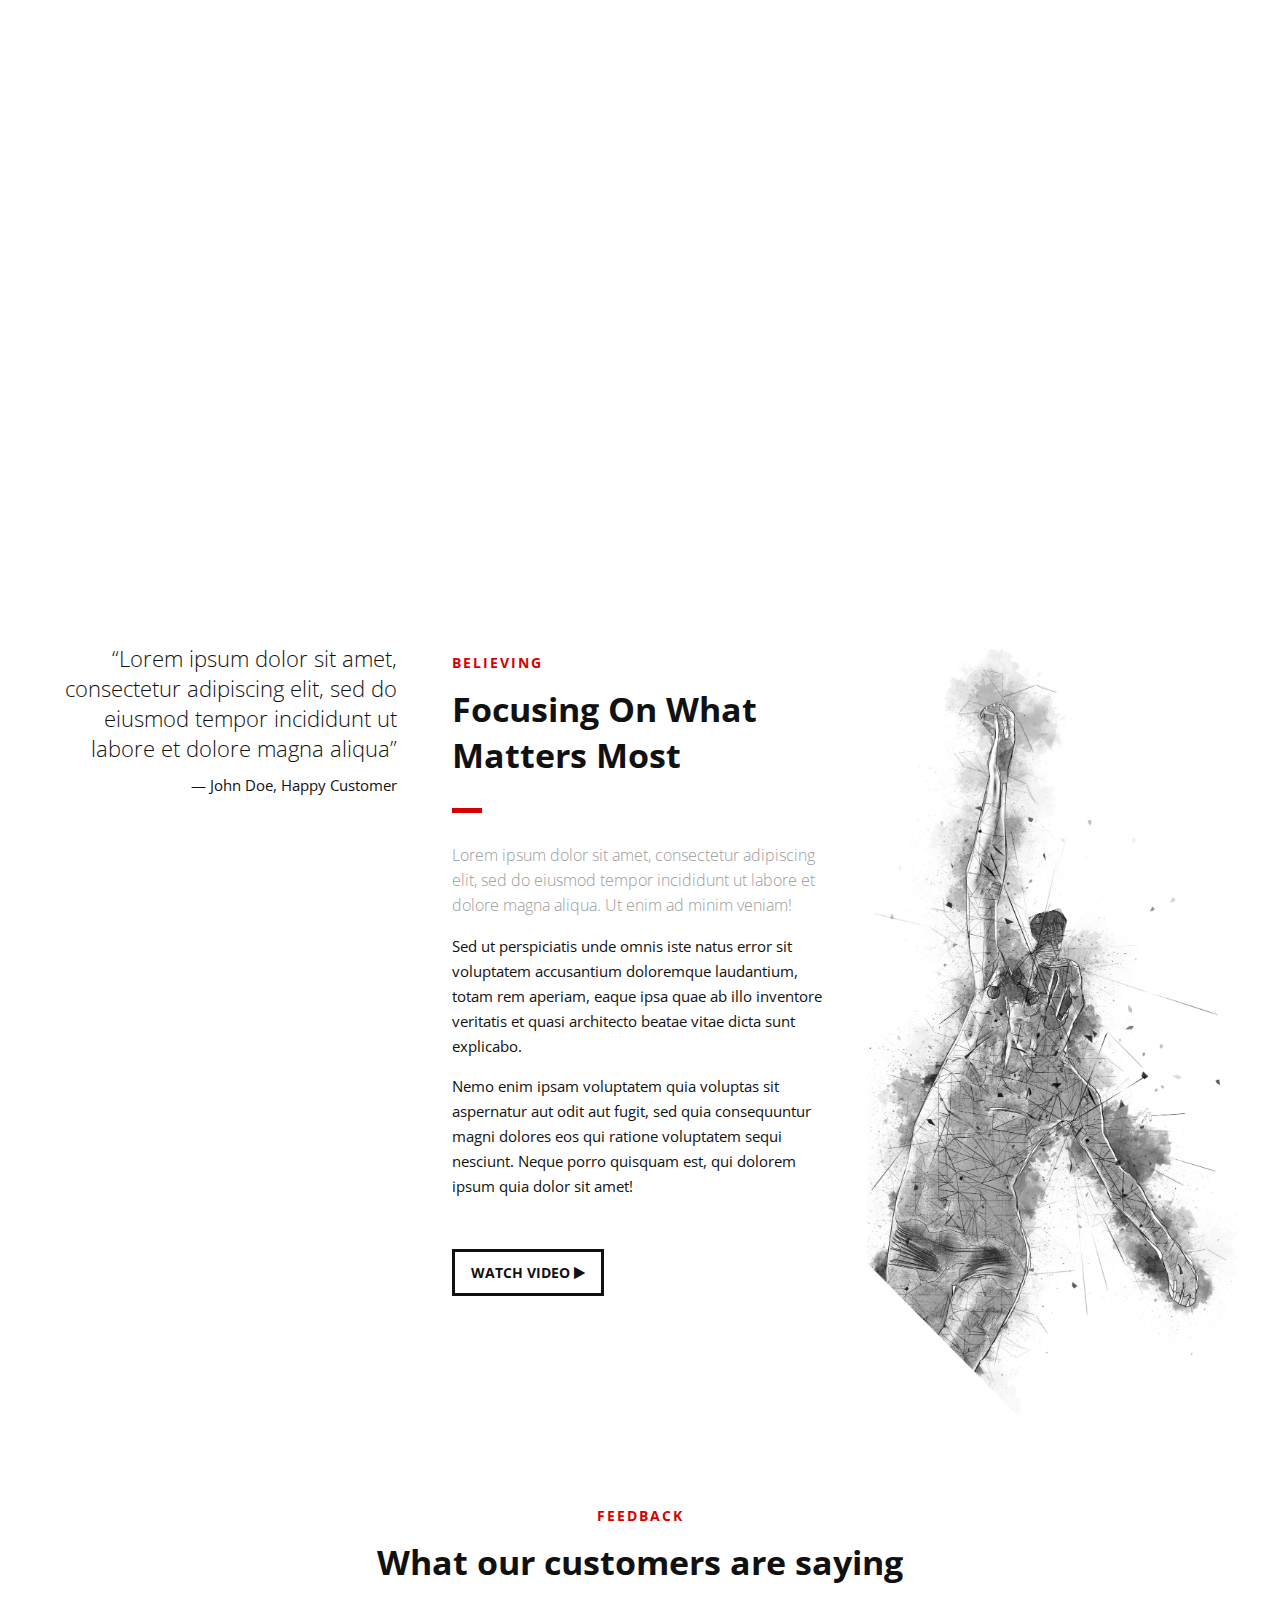
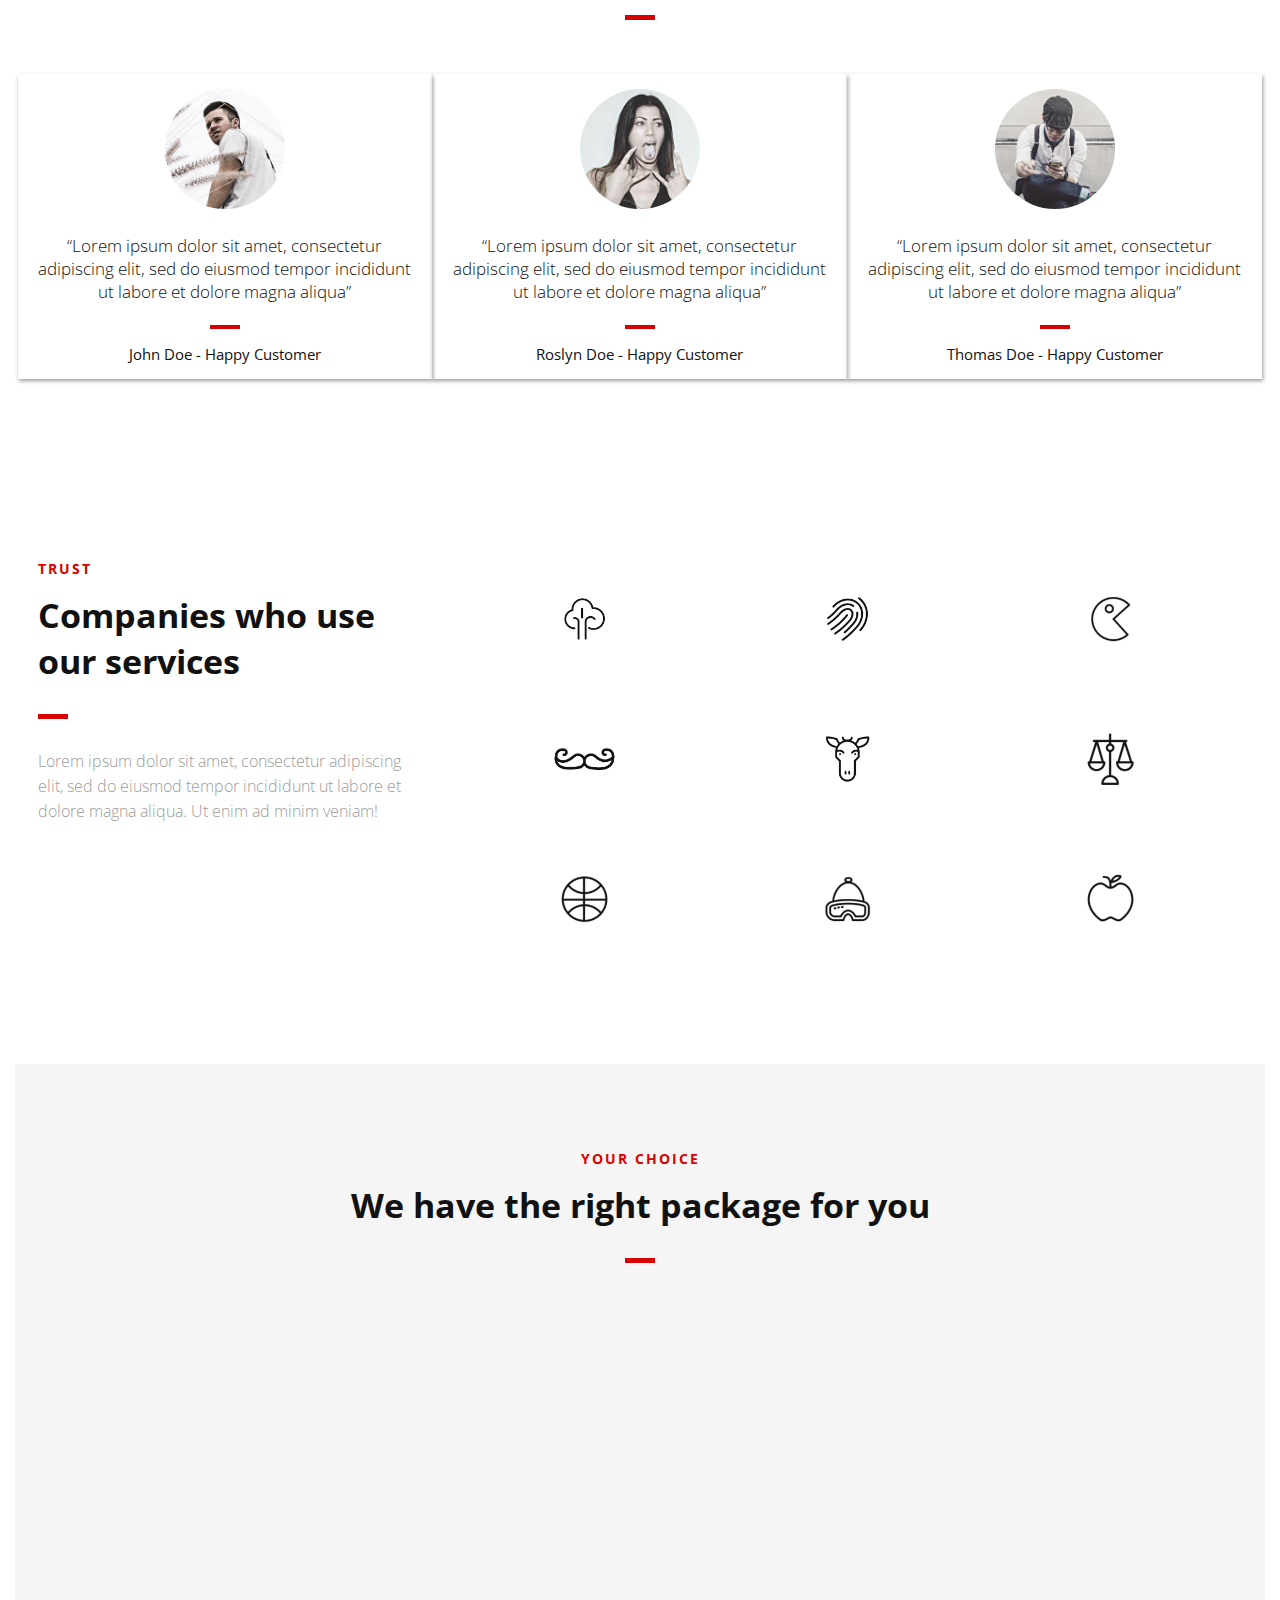
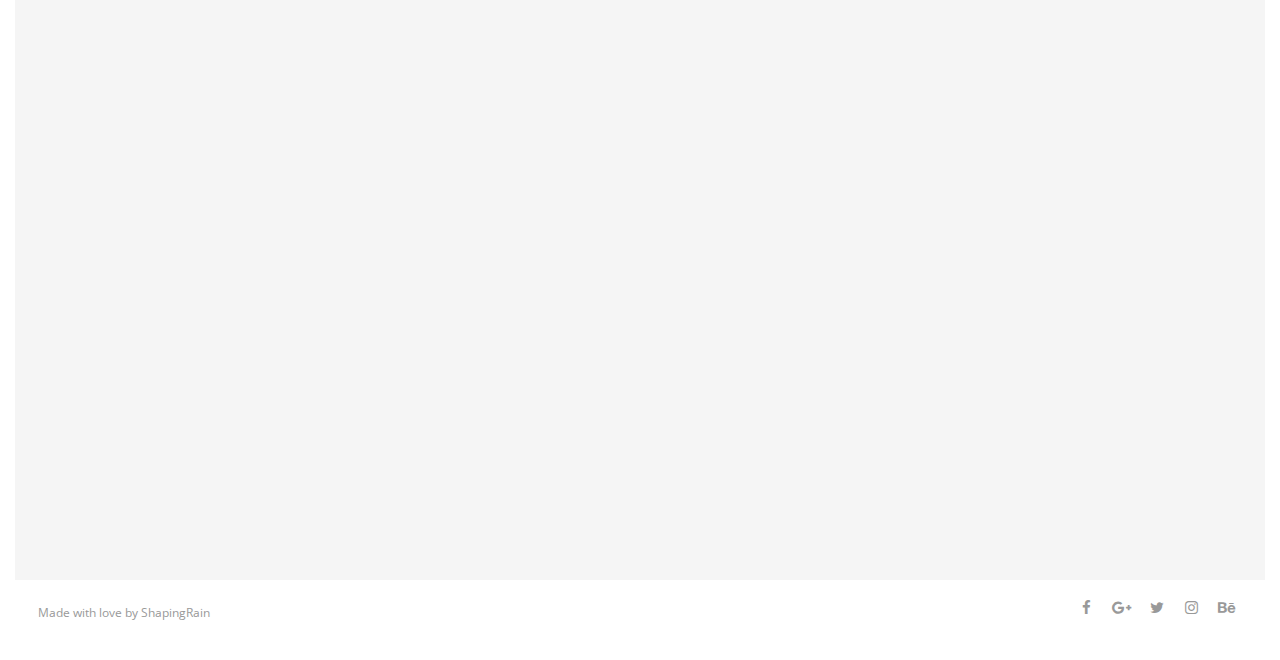
<file: robotics - Copy.html>
<!DOCTYPE html>
<html>
<head lang="en">
    <meta charset="UTF-8">

    <!--Page Title-->
    <title>Namari - Free Landing Page Template</title>

    <!--Meta Keywords and Description-->
    <meta name="keywords" content="">
    <meta name="description" content="">
    <meta name="viewport" content="width=device-width, initial-scale=1.0, user-scalable=no"/>

    <!--Favicon-->
    <link rel="shortcut icon" href="images/favicon.ico" title="Favicon"/>

    <!-- Main CSS Files -->
    <link rel="stylesheet" href="css/style.css">

    <!-- Namari Color CSS -->
    <link rel="stylesheet" href="css/namari-color.css">

    <!--Icon Fonts - Font Awesome Icons-->
    <link rel="stylesheet" href="css/font-awesome.min.css">

    <!-- Animate CSS-->
    <link href="css/animate.css" rel="stylesheet" type="text/css">

    <!--Google Webfonts-->
    <link href='https://fonts.googleapis.com/css?family=Open+Sans:400,300,600,700,800' rel='stylesheet' type='text/css'>
</head>
<body>

<!-- Preloader -->
<div id="preloader">
    <div id="status" class="la-ball-triangle-path">
        <div></div>
        <div></div>
        <div></div>
    </div>
</div>
<!--End of Preloader-->

<div class="page-border" data-wow-duration="0.7s" data-wow-delay="0.2s">
    <div class="top-border wow fadeInDown animated" style="visibility: visible; animation-name: fadeInDown;"></div>
    <div class="right-border wow fadeInRight animated" style="visibility: visible; animation-name: fadeInRight;"></div>
    <div class="bottom-border wow fadeInUp animated" style="visibility: visible; animation-name: fadeInUp;"></div>
    <div class="left-border wow fadeInLeft animated" style="visibility: visible; animation-name: fadeInLeft;"></div>
</div>

<div id="wrapper">

    <header id="banner" class="scrollto clearfix" data-enllax-ratio=".5">
        <div id="header" class="nav-collapse">
            <div class="row clearfix">
                <div class="col-1">

                    <!--Logo-->
                    <div id="logo">

                        <!--Logo that is shown on the banner-->
                        <img src="images/logo.png" id="banner-logo" alt="Landing Page"/>
                        <!--End of Banner Logo-->

                        <!--The Logo that is shown on the sticky Navigation Bar-->
                        <img src="images/logo-2.png" id="navigation-logo" alt="Landing Page"/>
                        <!--End of Navigation Logo-->

                    </div>
                    <!--End of Logo-->

                    <aside>

                        <!--Social Icons in Header-->
                        <ul class="social-icons">
                            <li>
                                <a target="_blank" title="Facebook" href="https://www.facebook.com/username">
                                    <i class="fa fa-facebook fa-1x"></i><span>Facebook</span>
                                </a>
                            </li>
                            <li>
                                <a target="_blank" title="Google+" href="http://google.com/+username">
                                    <i class="fa fa-google-plus fa-1x"></i><span>Google+</span>
                                </a>
                            </li>
                            <li>
                                <a target="_blank" title="Twitter" href="http://www.twitter.com/username">
                                    <i class="fa fa-twitter fa-1x"></i><span>Twitter</span>
                                </a>
                            </li>
                            <li>
                                <a target="_blank" title="Instagram" href="http://www.instagram.com/username">
                                    <i class="fa fa-instagram fa-1x"></i><span>Instagram</span>
                                </a>
                            </li>
                            <li>
                                <a target="_blank" title="behance" href="http://www.behance.net">
                                    <i class="fa fa-behance fa-1x"></i><span>Behance</span>
                                </a>
                            </li>
                        </ul>
                        <!--End of Social Icons in Header-->

                    </aside>

                    <!--Main Navigation-->
                    <nav id="nav-main">
                        <ul>
                            <li>
                                <a href="#banner">Home</a>
                            </li>
                            <li>
                                <a href="#about">About</a>
                            </li>
                            <li>
                                <a href="#gallery">Gallery</a>
                            </li>
                            <li>
                                <a href="#services">Services</a>
                            </li>
                            <li>
                                <a href="#testimonials">Testimonials</a>
                            </li>
                            <li>
                                <a href="#clients">Clients</a>
                            </li>
                            <li>
                                <a href="#pricing">Pricing</a>
                            </li>
                        </ul>
                    </nav>
                    <!--End of Main Navigation-->

                    <div id="nav-trigger"><span></span></div>
                    <nav id="nav-mobile"></nav>

                </div>
            </div>
        </div><!--End of Header-->

        <!--Banner Content-->
        <div id="banner-content" class="row clearfix">

            <div class="col-38">

                <div class="section-heading">
                    <h1>A FREE AND SIMPLE LANDING PAGE</h1>
                    <h2>Namari is a free landing page template you can use for your projects. It is free to use for your
                        personal and commercial projects, enjoy!</h2>
                </div>

                <!--Call to Action-->
                <a href="#" class="button">START CREATING TODAY</a>
                <!--End Call to Action-->

            </div>

        </div><!--End of Row-->
    </header>

    <!--Main Content Area-->
    <main id="content">

        <!--Introduction-->
        <section id="about" class="introduction scrollto">

            <div class="row clearfix">

                <div class="col-3">
                    <div class="section-heading">
                        <h3>SUCCESS</h3>
                        <h2 class="section-title">How We Help You To Sell Your Product</h2>
                        <p class="section-subtitle">Lorem ipsum dolor sit amet, consectetur adipiscing elit, sed do
                            eiusmod tempor incididunt ut labore et dolore magna aliqua. Ut enim ad minim veniam!</p>
                    </div>

                </div>

                <div class="col-2-3">

                    <!--Icon Block-->
                    <div class="col-2 icon-block icon-top wow fadeInUp" data-wow-delay="0.1s">
                        <!--Icon-->
                        <div class="icon">
                            <i class="fa fa-html5 fa-2x"></i>
                        </div>
                        <!--Icon Block Description-->
                        <div class="icon-block-description">
                            <h4>HTML5 &amp; CSS3</h4>
                            <p>Has ne tritani atomorum conclusionemque, in dolorum volumus cotidieque eum. At vis choro
                                neglegentur iudico</p>
                        </div>
                    </div>
                    <!--End of Icon Block-->

                    <!--Icon Block-->
                    <div class="col-2 icon-block icon-top wow fadeInUp" data-wow-delay="0.3s">
                        <!--Icon-->
                        <div class="icon">
                            <i class="fa fa-bolt fa-2x"></i>
                        </div>
                        <!--Icon Block Description-->
                        <div class="icon-block-description">
                            <h4>Easy to Use</h4>
                            <p>Cu vero ipsum vim, doctus facilisi sea in. Eam ex falli honestatis repudiandae, sit
                                detracto mediocrem disputationi</p>
                        </div>
                    </div>
                    <!--End of Icon Block-->

                    <!--Icon Block-->
                    <div class="col-2 icon-block icon-top wow fadeInUp" data-wow-delay="0.5s">
                        <!--Icon-->
                        <div class="icon">
                            <i class="fa fa-tablet fa-2x"></i>
                        </div>
                        <!--Icon Block Description-->
                        <div class="icon-block-description">
                            <h4>Fully Responsive</h4>
                            <p>Id porro tritani recusabo usu, eum intellegam consequuntur et. Fugit debet ea sit, an pro
                                nemore vivendum</p>
                        </div>
                    </div>
                    <!--End of Icon Block-->

                    <!--Icon Block-->
                    <div class="col-2 icon-block icon-top wow fadeInUp" data-wow-delay="0.5s">
                        <!--Icon-->
                        <div class="icon">
                            <i class="fa fa-rocket fa-2x"></i>
                        </div>
                        <!--Icon Block Description-->
                        <div class="icon-block-description">
                            <h4>Parallax Effect</h4>
                            <p>Id porro tritani recusabo usu, eum intellegam consequuntur et. Fugit debet ea sit, an pro
                                nemore vivendum</p>
                        </div>
                    </div>
                    <!--End of Icon Block-->

                </div>

            </div>


        </section>
        <!--End of Introduction-->


        <!--Gallery-->
        <aside id="gallery" class="row text-center scrollto clearfix" data-featherlight-gallery
                 data-featherlight-filter="a">

                <a href="images/gallery-images/gallery-image-1.jpg" data-featherlight="image" class="col-3 wow fadeIn"
                   data-wow-delay="0.1s"><img src="images/gallery-images/gallery-image-1.jpg" alt="Landing Page"/></a>
                <a href="images/gallery-images/gallery-image-2.jpg" data-featherlight="image" class="col-3 wow fadeIn"
                   data-wow-delay="0.3s"><img src="images/gallery-images/gallery-image-2.jpg" alt="Landing Page"/></a>
                <a href="images/gallery-images/gallery-image-3.jpg" data-featherlight="image" class="col-3 wow fadeIn"
                   data-wow-delay="0.5s"><img src="images/gallery-images/gallery-image-3.jpg" alt="Landing Page"/></a>
                <a href="images/gallery-images/gallery-image-4.jpg" data-featherlight="image" class="col-3 wow fadeIn"
                   data-wow-delay="1.1s"><img src="images/gallery-images/gallery-image-4.jpg" alt="Landing Page"/></a>
                <a href="images/gallery-images/gallery-image-5.jpg" data-featherlight="image" class="col-3 wow fadeIn"
                   data-wow-delay="0.9s"><img src="images/gallery-images/gallery-image-5.jpg" alt="Landing Page"/></a>
                <a href="images/gallery-images/gallery-image-6.jpg" data-featherlight="image" class="col-3 wow fadeIn"
                   data-wow-delay="0.7s"><img src="images/gallery-images/gallery-image-6.jpg" alt="Landing Page"/></a>

        </aside>
        <!--End of Gallery-->


        <!--Content Section-->
        <div id="services" class="scrollto clearfix">

            <div class="row no-padding-bottom clearfix">


                <!--Content Left Side-->
                <div class="col-3">
                    <!--User Testimonial-->
                    <blockquote class="testimonial text-right bigtest">
                        <q>Lorem ipsum dolor sit amet, consectetur adipiscing elit, sed do eiusmod tempor incididunt ut
                            labore
                            et dolore magna aliqua</q>
                        <footer>— John Doe, Happy Customer</footer>
                    </blockquote>
                    <!-- End of Testimonial-->

                </div>
                <!--End Content Left Side-->

                <!--Content of the Right Side-->
                <div class="col-3">
                    <div class="section-heading">
                        <h3>BELIEVING</h3>
                        <h2 class="section-title">Focusing On What Matters Most</h2>
                        <p class="section-subtitle">Lorem ipsum dolor sit amet, consectetur adipiscing elit, sed do
                            eiusmod tempor incididunt ut labore et dolore magna aliqua. Ut enim ad minim veniam!</p>
                    </div>
                    <p>Sed ut perspiciatis unde omnis iste natus error sit voluptatem accusantium doloremque laudantium,
                        totam rem aperiam, eaque ipsa quae ab illo inventore veritatis et quasi architecto beatae vitae
                        dicta sunt explicabo.
                    </p>
                    <p>
                        Nemo enim ipsam voluptatem quia voluptas sit aspernatur aut odit aut fugit, sed quia
                        consequuntur magni dolores eos qui ratione voluptatem sequi nesciunt.
                        Neque porro quisquam est, qui dolorem ipsum quia dolor sit amet!
                    </p>
                    <!-- Just replace the Video ID "UYJ5IjBRlW8" with the ID of your video on YouTube (Found within the URL) -->
                    <a href="#" data-videoid="UYJ5IjBRlW8" data-videosite="youtube" class="button video link-lightbox">
                        WATCH VIDEO <i class="fa fa-play" aria-hidden="true"></i>
                    </a>
                </div>
                <!--End Content Right Side-->

                <div class="col-3">
                    <img src="images/dancer.jpg" alt="Dancer"/>
                </div>

            </div>


        </div>
        <!--End of Content Section-->

        <!--Testimonials-->
        <aside id="testimonials" class="scrollto text-center" data-enllax-ratio=".2">

            <div class="row clearfix">

                <div class="section-heading">
                    <h3>FEEDBACK</h3>
                    <h2 class="section-title">What our customers are saying</h2>
                </div>

                <!--User Testimonial-->
                <blockquote class="col-3 testimonial classic">
                    <img src="images/user-images/user-1.jpg" alt="User"/>
                    <q>Lorem ipsum dolor sit amet, consectetur adipiscing elit, sed do eiusmod tempor incididunt ut
                        labore
                        et dolore magna aliqua</q>
                    <footer>John Doe - Happy Customer</footer>
                </blockquote>
                <!-- End of Testimonial-->

                <!--User Testimonial-->
                <blockquote class="col-3 testimonial classic">
                    <img src="images/user-images/user-2.jpg" alt="User"/>
                    <q>Lorem ipsum dolor sit amet, consectetur adipiscing elit, sed do eiusmod tempor incididunt ut
                        labore
                        et dolore magna aliqua</q>
                    <footer>Roslyn Doe - Happy Customer</footer>
                </blockquote>
                <!-- End of Testimonial-->

                <!--User Testimonial-->
                <blockquote class="col-3 testimonial classic">
                    <img src="images/user-images/user-3.jpg" alt="User"/>
                    <q>Lorem ipsum dolor sit amet, consectetur adipiscing elit, sed do eiusmod tempor incididunt ut
                        labore
                        et dolore magna aliqua</q>
                    <footer>Thomas Doe - Happy Customer</footer>
                </blockquote>
                <!-- End of Testimonial-->

            </div>

        </aside>
        <!--End of Testimonials-->

        <!--Clients-->
        <section id="clients" class="scrollto clearfix">
            <div class="row clearfix">

                <div class="col-3">

                    <div class="section-heading">
                        <h3>TRUST</h3>
                        <h2 class="section-title">Companies who use our services</h2>
                        <p class="section-subtitle">Lorem ipsum dolor sit amet, consectetur adipiscing elit, sed do
                            eiusmod
                            tempor incididunt ut labore et dolore magna aliqua. Ut enim ad minim veniam!</p>
                    </div>

                </div>

                <div class="col-2-3">

                    <a href="#" class="col-3">
                        <img src="images/company-images/company-logo1.png" alt="Company"/>
                        <div class="client-overlay"><span>Tree</span></div>
                    </a>
                    <a href="#" class="col-3">
                        <img src="images/company-images/company-logo2.png" alt="Company"/>
                        <div class="client-overlay"><span>Fingerprint</span></div>
                    </a>
                    <a href="#" class="col-3">
                        <img src="images/company-images/company-logo3.png" alt="Company"/>
                        <div class="client-overlay"><span>The Man</span></div>
                    </a>
                    <a href="#" class="col-3">
                        <img src="images/company-images/company-logo4.png" alt="Company"/>
                        <div class="client-overlay"><span>Mustache</span></div>
                    </a>
                    <a href="#" class="col-3">
                        <img src="images/company-images/company-logo5.png" alt="Company"/>
                        <div class="client-overlay"><span>Goat</span></div>
                    </a>
                    <a href="#" class="col-3">
                        <img src="images/company-images/company-logo6.png" alt="Company"/>
                        <div class="client-overlay"><span>Justice</span></div>
                    </a>
                    <a href="#" class="col-3">
                        <img src="images/company-images/company-logo7.png" alt="Company"/>
                        <div class="client-overlay"><span>Ball</span></div>
                    </a>
                    <a href="#" class="col-3">
                        <img src="images/company-images/company-logo8.png" alt="Company"/>
                        <div class="client-overlay"><span>Cold</span></div>
                    </a>

                    <a href="#" class="col-3">
                        <img src="images/company-images/company-logo9.png" alt="Company"/>
                        <div class="client-overlay"><span>Cold</span></div>
                    </a>

                </div>

            </div>
        </section>
        <!--End of Clients-->

        <!--Pricing Tables-->
        <section id="pricing" class="secondary-color text-center scrollto clearfix ">
            <div class="row clearfix">

                <div class="section-heading">
                    <h3>YOUR CHOICE</h3>
                    <h2 class="section-title">We have the right package for you</h2>
                </div>

                <!--Pricing Block-->
                <div class="pricing-block col-3 wow fadeInUp" data-wow-delay="0.4s">
                    <div class="pricing-block-content">
                        <h3>Personal</h3>
                        <p class="pricing-sub">The standard version</p>
                        <div class="pricing">
                            <div class="price"><span>$</span>19</div>
                            <p>Lorem ipsum dolor sit amet, consectetur adipiscing elit</p>
                        </div>
                        <ul>
                            <li>5 Downloads</li>
                            <li>2 Extensions</li>
                            <li>Tutorials</li>
                            <li>Forum Support</li>
                            <li>1 year free updates</li>
                        </ul>
                        <a href="#" class="button">BUY TODAY</a>
                    </div>
                </div>
                <!--End Pricing Block-->

                <!--Pricing Block-->
                <div class="pricing-block featured col-3 wow fadeInUp" data-wow-delay="0.6s">
                    <div class="pricing-block-content">
                        <h3>Student</h3>
                        <p class="pricing-sub">Most popular choice</p>
                        <div class="pricing">
                            <div class="price"><span>$</span>29</div>
                            <p>Lorem ipsum dolor sit amet, consectetur adipiscing elit</p>
                        </div>
                        <ul>
                            <li>15 Downloads</li>
                            <li>5 Extensions</li>
                            <li>Tutorials with Files</li>
                            <li>Forum Support</li>
                            <li>2 years free updates</li>
                        </ul>
                        <a href="#" class="button">BUY TODAY</a>
                    </div>
                </div>
                <!--End Pricing Block-->

                <!--Pricing Block-->
                <div class="pricing-block col-3 wow fadeInUp" data-wow-delay="0.8s">
                    <div class="pricing-block-content">
                        <h3>Business</h3>
                        <p class="pricing-sub">For the whole team</p>
                        <div class="pricing">
                            <div class="price"><span>$</span>49</div>
                            <p>Lorem ipsum dolor sit amet, consectetur adipiscing elit</p>
                        </div>
                        <ul>
                            <li>Unlimited Downloads</li>
                            <li>Unlimited Extensions</li>
                            <li>HD Video Tutorials</li>
                            <li>Chat Support</li>
                            <li>Lifetime free updates</li>
                        </ul>
                        <a href="#" class="button">BUY TODAY</a>
                    </div>
                </div>
                <!--End Pricing Block-->

            </div>
        </section>
        <!--End of Pricing Tables-->

    </main>
    <!--End Main Content Area-->


    <!--Footer-->
    <footer id="landing-footer" class="clearfix">
        <div class="row clearfix">

            <p id="copyright" class="col-2">Made with love by <a href="https://www.shapingrain.com">ShapingRain</a></p>

            <!--Social Icons in Footer-->
            <ul class="col-2 social-icons">
                <li>
                    <a target="_blank" title="Facebook" href="https://www.facebook.com/username">
                        <i class="fa fa-facebook fa-1x"></i><span>Facebook</span>
                    </a>
                </li>
                <li>
                    <a target="_blank" title="Google+" href="http://google.com/+username">
                        <i class="fa fa-google-plus fa-1x"></i><span>Google+</span>
                    </a>
                </li>
                <li>
                    <a target="_blank" title="Twitter" href="http://www.twitter.com/username">
                        <i class="fa fa-twitter fa-1x"></i><span>Twitter</span>
                    </a>
                </li>
                <li>
                    <a target="_blank" title="Instagram" href="http://www.instagram.com/username">
                        <i class="fa fa-instagram fa-1x"></i><span>Instagram</span>
                    </a>
                </li>
                <li>
                    <a target="_blank" title="behance" href="http://www.behance.net">
                        <i class="fa fa-behance fa-1x"></i><span>Behance</span>
                    </a>
                </li>
            </ul>
            <!--End of Social Icons in Footer-->
        </div>
    </footer>
    <!--End of Footer-->

</div>

<!-- Include JavaScript resources -->
<script src="js/jquery.1.8.3.min.js"></script>
<script src="js/wow.min.js"></script>
<script src="js/featherlight.min.js"></script>
<script src="js/featherlight.gallery.min.js"></script>
<script src="js/jquery.enllax.min.js"></script>
<script src="js/jquery.scrollUp.min.js"></script>
<script src="js/jquery.easing.min.js"></script>
<script src="js/jquery.stickyNavbar.min.js"></script>
<script src="js/jquery.waypoints.min.js"></script>
<script src="js/images-loaded.min.js"></script>
<script src="js/lightbox.min.js"></script>
<script src="js/site.js"></script>


</body>
</html>
</file>
<file: css/namari-color.css>
/* Namari Landing Page Dynamic Style Index

1. Website Default Styling
2. Navigation
3. Primary and Secondary Colors
4. Banner
5. Typography
6. Buttons
7. Footer


/*------------------------------------------------------------------------------------------*/
/* 1. Website Default Styling */
/*------------------------------------------------------------------------------------------*/


body {
    background:#fff;
}


/* Default Link Color */

a, .la-ball-triangle-path {
    color:#111;
}

a:hover, #header.nav-solid nav a:hover {
    color:#111;
}

/* Default Icon Color */

.icon i {
    color:#D80101;
}

/* Border Color */

#banner .section-heading:before, .testimonial.classic footer:before {
    background: #D80101;
}

.pricing-block-content:hover {
    border-color:#D80101;
}


/*------------------------------------------------------------------------------------------*/
/* 2. Navigation */
/*------------------------------------------------------------------------------------------*/


/* Transparent Navigation Color on a Banner */

#header nav a, #header i {
    color:white;
}


/* Navigation Colors when the Navigation is sticky and solid */ 

#header.nav-solid, #header.nav-solid a, #header.nav-solid i, #nav-mobile ul li a {
    color:#111;
}


/* Navigation Active State */

#header.nav-solid .active {
    color: #D80101;
    border-color: #D80101;
}    



/*------------------------------------------------------------------------------------------*/
/* 3. Primary and Secondary Colors */
/*------------------------------------------------------------------------------------------*/


/* Primary Background and Text Colors */

.primary-color, .featured .pricing {
    background-color:#d2b356;
}

.primary-color, .primary-color .section-title, .primary-color .section-subtitle, .featured .pricing, .featured .pricing p {
    color:#fff;    
}

.section-heading h2:after {
    background:#D80101;
    content:"";
    display:block;
    width:30px;
    height:5px;
    margin-top:30px;
}

.text-center .section-heading h2:after {
    margin:30px auto 25px auto;
}

/* Primary Icon Colors */

.primary-color .icon i, .primary-color i {
    color:#fff;
}


/* Secondary Background and Text Colors */

.secondary-color {
    background-color:#f5f5f5;
}


/*------------------------------------------------------------------------------------------*/
/* 4. Banner */
/*------------------------------------------------------------------------------------------*/


/* Banner Background and Text Colors */

#banner {
    background: url("../images/banner-images/banner-image-1.jpg") no-repeat center top;
    background-size:cover;
}


/*------------------------------------------------------------------------------------------*/
/* 5. Typography */
/*------------------------------------------------------------------------------------------*/


body {
    font-family: 'Open Sans', sans-serif, Arial, Helvetica;
    font-size:15px;
    font-weight:normal;
    color:#111;
}

/* Logo, if you are using Fonts as Logo and not image

#logo h1 {
    font-family:;
    font-size:; 
    font-weight:;
    color:;
}

#logo h2 {
    font-family:;
    font-size:; 
    font-weight:;
    color:;
}

*/


/* Banner Typography */

#banner h1 {
    font-family: 'Open Sans', sans-serif, Arial, Helvetica;
    font-size:62px;
    line-height:60px;
    font-weight:800;
    color:#111;
}

#banner h2 {
    font-family: 'Open Sans', sans-serif, Arial, Helvetica;
    font-size:18px;
    font-weight:500;
    color:#111;
}


/* Section Title and Subtitle */

.section-title {
    font-family: 'Open Sans', sans-serif, Arial, Helvetica;
    font-size: 34px; 
    font-weight:700;
    color:#111;
}

.section-subtitle {
    font-family: 'Open Sans', sans-serif, Arial, Helvetica;
    font-size: 16px;
    font-weight:300;
    color:#9c9c9c;
}

/* Testimonial */

.testimonial q {
    font-family: 'Open Sans', sans-serif, Arial, Helvetica;
    font-size: 17px; 
    font-weight:300;
}

.testimonial.classic q, .testimonial.classic footer {
    color:#111;
}

.testimonial h4 {
    font-family: 'Open Sans', sans-serif, Arial, Helvetica;
    font-size: 25px; 
    font-weight:600;
}

.testimonial.col-3{
    border: 30px black;
    column-gap: 5px;
    box-shadow: 1px 2px 4px 0px rgba(0, 0, 0, 0.4);
}

/* Standard Headings h1-h6 */

h1 {
    font-family: 'Open Sans', sans-serif, Arial, Helvetica;
    font-size: 40px; 
    font-weight:300;
    color:#D80101;
}

h2 {
    font-family: 'Open Sans', sans-serif, Arial, Helvetica;
    font-size: 34px; 
    font-weight:300;
    color:#D80101;
}

h3 {
    font-family: 'Open Sans', sans-serif, Arial, Helvetica;
    font-size: 30px; 
    font-weight:700;
    color:#111;
}

h4 {
    font-family: 'Open Sans', sans-serif, Arial, Helvetica;
    font-size: 18px; 
    font-weight:400;
    color:#111;
}

h5 {
    font-family: 'Open Sans', sans-serif, Arial, Helvetica;
    font-size: 16px; 
    font-weight:400;
    color:#D80101;
}

h6 {
    font-family: 'Open Sans', sans-serif, Arial, Helvetica;
    font-size: 14px; 
    font-weight:400;
    color:#D80101;
}


/*------------------------------------------------------------------------------------------*/
/* 6. Buttons */
/*------------------------------------------------------------------------------------------*/

/* ----------Default Buttons---------- */


/* Button Text */

.button, input[type="submit"]  {
    font-family: 'Open Sans', sans-serif, Arial, Helvetica;
    font-size:14px;
    font-weight:bold;
    color:#111;
}


/* Button Color */

.button, input[type="submit"] {
    border-color:#111;
}


/* Button Hover Color */

.button:hover,  input[type="submit"]:hover {
    border-color:#111;
    color:#111;
}


/* ----------Banner Buttons---------- */


/* Button Text */

#banner .button {
    font-family: 'Open Sans', sans-serif, Arial, Helvetica;
    font-size:16px;
    color:white;
}


/* Button Color */

#banner .button {
    border-color:white;
}


/* Button Hover Color */

#banner .button:hover {
    color:#D80101;
    border-color:#D80101;
}


/*------------------------------------------------------------------------------------------*/
/* 7. Footer */
/*------------------------------------------------------------------------------------------*/

#landing-footer, #landing-footer p, #landing-footer a {
    font-family: 'Open Sans', sans-serif, Arial, Helvetica;
    font-size:12px;
    font-weight:normal;
    color:#999;
}

/* Footer Icon Color */

#landing-footer i {
    color:#999;
}

h2{
    color:white;
}
</file>
<file: css/style.css>
/* Namari Landing Page v.1.1.0 Style Index - a free landing page by shapingrain.com

1. Default and Reset styles
- 1.1 Input Elements
2. Global elements
- 2.1 Header
- 2.2 Logo
- 2.3 Buttons
- 2.4 Navigation
- 2.5 Social Elements
- 2.6 Images
3. Fonts and Headings
4. Banner
- 4.1 SignUp Form
5. Content Elements
- 5.1 Icons
- 5.2 Parallax Elements
- 5.3 Divider
6. Landing Page Sections
- 6.1 Features
- 6.2 Testimonials
- 6.3 Gallery
- 6.4 Video
- 6.5 Clients
- 6.6 Pricing Table
7. Footer


/*------------------------------------------------------------------------------------------*/
/* 1. Defaults & Reset of specific styles across browsers */
/*------------------------------------------------------------------------------------------*/

*, *:before, *:after {
    -webkit-box-sizing: border-box;
    -moz-box-sizing: border-box;
    box-sizing: border-box;
}

body, div, dl, dt, dd, ul, ol, li, h1, h2, h3, h4, h5, h6, pre, form, blockquote, th, td {
    margin: 0;
    padding: 0;
    direction: ltr;
}

body {
    margin: 0;
    padding: 0;
    -webkit-font-smoothing: antialiased;
    overflow-x: hidden;
}

p {
    line-height: 25px;
}

.row img {
    height: auto;
    max-width: 100%;
}

a {
    text-decoration: none;
    line-height: inherit;
    -webkit-transition: opacity 0.3s ease-out;
    -moz-transition: opacity 0.3s ease-out;
    -o-transition: opacity 0.3s ease-out;
    transition: opacity 0.3s ease-out;
}

iframe {
    border: 0 !important;
}

.parallax-window {
    min-height: 400px;
    background: transparent;
}

figure {
    margin: 0;
}

/* Page Border */

.page-border {
    position: fixed;
    z-index: 999999;
    pointer-events: none;
}

.page-border .bottom-border, .page-border .left-border, .page-border .right-border, .page-border .top-border {
    background: #f3f3ef;
    position: fixed;
    z-index: 9999;
}

.page-border > .top-border, .page-border > .right-border, .page-border > .bottom-border, .page-border > .left-border {
    padding: 11px;
    background: #ccc;
}

.page-border .bottom-border, .page-border .top-border {
    width: 100%;
    padding: 10px;
    left: 0;
}

.page-border .left-border, .page-border .right-border {
    padding: 10px;
    height: 100%;
    top: 0;
}

.page-border .top-border {
    top: 0;
}

.page-border .right-border {
    right: 0;
}

.page-border .bottom-border {
    bottom: 0;
}

.page-border .left-border {
    left: 0;
}

#wrapper {
    margin:0 15px;
    padding: 15px 0;
    position: relative;
}


/* --------- 1.1 Input Elements ---------- */

input, textarea {
    border: 1px solid #e1e1e1;
    padding: 10px;
    -webkit-transition: all .3s linear;
    -moz-transition: all .3s linear;
    transition: all .3s linear;
    border-radius: 3px;
}

input {
    height: 40px;
    margin: 3px 0;
    outline: none;
    line-height: normal;
    font-size: 14px;
}

input[type="submit"] {
    cursor: pointer;
    border-style: solid;
    border-width: 2px;
    padding-top: 0;
    padding-bottom: 0;
}

select {
    border: 1px solid #e1e1e1;
    height: 40px;
    padding: 5px;
}

input:focus, textarea:focus {
    box-shadow: inset 0 1px 3px rgba(0, 0, 0, 0.1);
}

*:focus {
    outline: none;
}

/*------------------------------------------------------------------------------------------*/
/* 2. Layout Elements */
/*------------------------------------------------------------------------------------------*/

section {
    clear: both;
    overflow: hidden;
}

/* Rows and Columns */

.row {
    max-width: 1245px;
    margin: 0 auto;
    padding: 75px 0;
    position: relative;
}

.no-padding-bottom .row, .no-padding-bottom div, .no-padding-bottom.row {
    padding-bottom: 0;
}

.no-padding-top.row, .no-padding-top div {
    padding-top: 0;
}

.big-padding-top {
    padding-top: 75px !important;
}

.big-padding-bottom {
    padding-bottom: 85px !important;
}

/* Targets all elements */

[class*='col-'] {
    float: left;
    padding: 20px;
}

#clients .col-2-3 [class*='col-'] {
    padding: 0;
}

/* Clearfix */

.clearfix:after {
    content: "";
    display: table;
    clear: both;
}

/* Main Widths */

.col-1 {
    width: 100%;
}

.col-2 {
    width: 50%;
}

.col-3 {
    width: 33.33%;
}

.col-4 {
    width: 25%;
}

.col-5 {
    width: 20%;
}

.col-6 {
    width: 16.6666666667%;
}

.col-7 {
    width: 14.2857142857%;
}

.col-8 {
    width: 12.5%;
}

.col-9 {
    width: 11.1111111111%;
}

.col-10 {
    width: 10%;
}

.col-11 {
    width: 9.09090909091%;
}

.col-12 {
    width: 8.33%;
}

.col-2-3 {
    width: 66.66%;
}

.col-3-4 {
    width: 75%;
}

.col-9-10 {
    width: 90%;
}

/* Golden Ratio */
.col-61 {
    width: 61.8%;
}

.col-38 {
    width: 38.2%;
}

/* --------- 2.1 Header --------- */

#header {
    height: 71px !important;
    overflow: visible;
    z-index: 9999;
    width: 100%;
    position: absolute !important;
}

#header .row {
    padding: 0;
}

#header aside {
    text-align: right;
}

#header ul {
    text-align: center;
}

#header li {
    display: inline-block;
    list-style: none;
    margin: 0;
}

/* --------- 2.2 Logo ---------- */

#logo {
    float: left;
    height: 200px;
    line-height: 70px;
    margin-right: 15px;
}

#logo h1, #logo h2 {
    display: inline-block;
}

#banner #logo h1 {
    font-size: 28px;
    margin-right: 10px;
    font-weight: 900;
    padding: 0;
}

#logo h2 {
    font-size: 18px;
    padding: 0;
}

#logo img {
    max-height: 75px;
    vertical-align: middle;
    margin-right: 15px;
}

#navigation-logo {
    display: none;
}

.nav-solid #logo #banner-logo {
    display: none;
}

.nav-solid #logo #navigation-logo {
    display: inline-block;
}

/* --------- 2.3 Buttons ---------- */

.call-to-action {
    padding: 35px 0 35px 0;
}

/*Style*/

.button {
    font-size: 16px;
    margin: 35px 0;
    padding: 11px 16px;
    -webkit-transition: all .3s linear;
    -moz-transition: all .3s linear;
    transition: all .3s linear;
    display: inline-block;
    border-width: 3px;
    border-style: solid;
}

/* Play Button */

#video-section {
    position:relative;
}

.play-video {
    height:110px;
    position:absolute;
    top:50%;
    margin-top:-110px;
    width:100%;
}

.play-icon {
    display: inline-block;
    font-size: 0px;
    cursor: pointer;
    margin: 45px auto;
    width: 110px;
    height: 110px;
    border-radius: 50%;
    text-align: center;
    position: relative;
    z-index: 1;
}

.play-icon:after {
    pointer-events: none;
    position: absolute;
    width: 100%;
    height: 100%;
    border-radius: 50%;
    content: '';
    -webkit-box-sizing: content-box;
    -moz-box-sizing: content-box;
    box-sizing: content-box;
}

.play-icon:before {
    font-family: 'fontawesome';
    content: '\f144';
    speak: none;
    font-size: 74px;
    line-height: 110px;
    font-style: normal;
    font-weight: normal;
    font-variant: normal;
    text-transform: none;
    display: block;
    -webkit-font-smoothing: antialiased;
    color:#fff;
}

.play-video .play-icon {
    background: rgba(255, 255, 255, 0.5);
    -webkit-transition: -webkit-transform ease-out 0.3s, background 0.4s;
    -moz-transition: -moz-transform ease-out 0.3s, background 0.4s;
    transition: transform ease-out 0.3s, background 0.4s;
}

.play-video .play-icon:after {
    top: 0;
    left: 0;
    padding: 0;
    z-index: -1;
    box-shadow: 0 0 0 2px rgba(255, 255, 255, 0.1);
    opacity: 0;
    -webkit-transform: scale(0.9);
    -moz-transform: scale(0.9);
    -ms-transform: scale(0.9);
    transform: scale(0.9);
}

.play-video .play-icon:hover {
    background: rgba(255, 255, 255, 0.05);
    -webkit-transform: scale(0.93);
    -moz-transform: scale(0.93);
    -ms-transform: scale(0.93);
    transform: scale(0.93);
    color: #fff;
}


/* --------- 2.4 Navigation ---------- */

#header {
    font-size: 13px;
}

#header aside {
    float: right;
}

#header nav ul {
    text-transform: uppercase;

}

#header nav a {
    height: 71px;
    line-height: 71px;
    display: block;
    padding: 0 10px;
}

#header nav a:hover {
    opacity: 0.6;
}

/*Navigation Solid*/

#header.nav-solid [class*='col-'] {
    padding: 0 20px;
}

#header.nav-solid {
    background: #fff;
    box-shadow: 2px 0px 3px rgba(0, 0, 0, 0.2);
    position: fixed !important;
    left:0;
}

#header.nav-solid nav a {
    border-bottom: 3px solid;
    border-color: #fff;
    -webkit-transition: all 0.3s ease-out;
    -moz-transition: all 0.3s ease-out;
    -o-transition: all 0.3s ease-out;
    transition: all 0.3s ease-out;
}

#header.nav-solid nav a:hover {
    opacity: 1;
}

/* Social Elements when Solid*/

#header.nav-solid .social-icons a {
    -webkit-transition: all 0.3s ease-out;
    -moz-transition: all 0.3s ease-out;
    -o-transition: all 0.3s ease-out;
    transition: all 0.3s ease-out;
    opacity: 0.5;
}

#header.nav-solid .social-icons a:hover {
    opacity: 1;
    color: #e4473c;
}

/* Responsive Nav Styling */

#nav-trigger {
    display: none;
    text-align: right;
}

#nav-trigger span {
    display: inline-block;
    width: 38px;
    height: 71px;
    color: #111;
    cursor: pointer;
    text-transform: uppercase;
    font-size: 22px;
    text-align: center;
    border-top-right-radius: 5px;
    border-top-left-radius: 5px;
    -webkit-transition: all 0.3s ease-out;
    -moz-transition: all 0.3s ease-out;
    -o-transition: all 0.3s ease-out;
    transition: all 0.3s ease-out;
}

#nav-trigger span:after {
    font-family: "fontAwesome";
    display: inline-block;
    width: 38px;
    height: 71px;
    line-height: 75px;
    text-align: center;
    content: "\f0c9";
    border-top-right-radius: 5px;
    border-top-left-radius: 5px;
}

#nav-trigger span.open:after {
    content: "\f00d";
}

#nav-trigger span:hover, .nav-solid #nav-trigger span.open:hover, .nav-solid #nav-trigger span:hover {
    opacity: 0.6;
}

#nav-trigger span.open, #nav-trigger span.open:hover {
    color: #111;
}

.nav-solid #nav-trigger span.open:hover {
    color: #999;
}

.nav-solid #nav-trigger span {
    color: #999;
    opacity: 1;
}

nav#nav-mobile {
    position: relative;
    display: none;
}

nav#nav-mobile ul {
    display: none;
    list-style-type: none;
    position: absolute;
    left: 0;
    right: 0;
    margin-left: -20px;
    margin-right: -20px;
    padding-top: 10px;
    padding-bottom: 10px;
    text-align: center;
    background-color: #fff;
    box-shadow: 0 5px 3px rgba(0, 0, 0, 0.2);
}

nav#nav-mobile ul:after {
    display: none;
}

nav#nav-mobile li {
    margin: 0 20px;
    float: none;
    text-align: left;
    border-bottom: 1px solid #e1e1e1;
}

nav#nav-mobile li:last-child {
    border-bottom: none;
}

.nav-solid nav#nav-mobile li {
    border-top: 1px solid #e1e1e1;
    border-bottom: none;
}

nav#nav-mobile a {
    display: block;
    padding: 12px 0;
    color: #333;
    width: 100%;
    height: auto;
    line-height: normal;
    display: block;
    border-bottom: none !important;
    -webkit-transition: all 0.3s ease-out;
    -moz-transition: all 0.3s ease-out;
    -o-transition: all 0.3s ease-out;
    transition: all 0.3s ease-out;
}

nav#nav-mobile a:hover {
    background: #fafafa;
    opacity: 1;
}

/* --------- 2.5 Social Elements ---------- */

#header .col-4 {
    text-align: right;
}

.social-icons {
    display: inline-block;
    list-style: none;
}

.social-icons a {
    display: inline-block;
    width: 32px;
    text-align: center;
}

.social-icons a:hover {
    opacity: 0.7;
}

.social-icons span {
    display: none;
}

#header .social-icons {
    margin-top: 27px;
}

/* --------- 2.6 Images ---------- */

/*Alignment*/

img {
    vertical-align: top;
}

.image-center {
    display: block;
    margin: 0 auto;
}

a img {
    border: none;
    -webkit-transition: all 0.3s ease-out;
    -moz-transition: all 0.3s ease-out;
    -o-transition: all 0.3s ease-out;
    transition: all 0.3s ease-out;
    -webkit-backface-visibility: hidden;
}

a img:hover {
    opacity: 0.7;
}

/*------------------------------------------------------------------------------------------*/
/* 3. Fonts */
/*------------------------------------------------------------------------------------------*/

h1 {
    padding: 20px 0;
}

h2 {
    padding: 14px 0;
}

h3 {
    padding: 10px 0;
}

h4 {
    padding: 7px 0;
}

h5 {
    padding: 7px 0;
}

h6 {
    padding: 7px 0;
}

/* Text Alignment */

.text-left {
    text-align: left;
}

.text-center {
    text-align: center;
}

.text-right {
    text-align: right;
}

/* Section Headings */

.section-heading {
    padding: 0 0 15px 0;
}

.section-subtitle {
    font-size: 18px;
    padding-top: 0;
}

.section-heading h3 {
    font-size: 14px;
    font-weight: bold;
    color: #D80101;
    letter-spacing: 2px;
    padding-bottom: 0;
}

/*------------------------------------------------------------------------------------------*/
/* 4. Banner */
/*------------------------------------------------------------------------------------------*/

#banner {
    background-size: cover;
}

#banner-content.row {
    padding-top: 170px;
    padding-bottom: 100px;
}

#banner h1 {
    padding-top: 5%;
}

#banner .section-heading:before {
    content: "";
    display: block;
    width: 30px;
    height: 5px;
    margin-top: 30px;
}



/*------------------------------------------------------------------------------------------*/
/* 5. Content Elements */
/*------------------------------------------------------------------------------------------*/

/* --------- 5.1 Icons ---------- */

/*Font Icon sizes*/

.fa-1x {
    font-size: 15px !important;
}

/*Icon Block*/

.icon-block {
    position: relative;
}

.icon-block h4 {
    font-weight: bold;
    padding-top: 0;
}

.icon-block .icon {
    position: absolute;
}

.icon-block p {
    margin-top: 0;
}

/* Icon Left*/

.icon-left .icon {
    left: 15;
}

.icon-left .icon-block-description {
    padding-left: 53px;
}

/* Icon Right */

.icon-right .icon {
    right: 15;
}

.icon-right .icon-block-description {
    padding-right: 53px;
}

/* Icon Above */

.icon-top {
    display: block;
}

.icon-top .icon {
    position: relative;
    display: block;
}

.icon-top .icon-block-description {
    padding-top: 25px;
}

/* --------- 5.2 Parallax Elements ---------- */

.banner-parallax-1, .banner-parallax-2, .banner-parallax-3 {
    min-height: 350px;
}

/* --------- 5.3 Divider ---------- */

.divider {
    position: relative;
    width: 40%;
    height: 20px;
    line-height: 20px;
    margin: 10px auto 5px auto;
    clear: both;
    text-align: center;
}

.divider-inner {
    position: absolute;
    height: 1px;
    width: 100%;
    top: 50%;
    margin-top: -1px;
    border-top: 1px solid;
    border-color: #e1e1e1;
}

.divider i {
    background: #fff;
    position: relative;
    top: -11px;
    padding: 0 5px 0 5px;
    color: #e1e1e1;
}

/*------------------------------------------------------------------------------------------*/
/* 6. Landing Page Sections */
/*------------------------------------------------------------------------------------------*/

/* --------- 6.1 Introduction ---------- */

.introduction img.featured {
    padding: 55px 0 0 0;
}

/* --------- 6.2 Features ---------- */

.features.row {
    padding-left: 5%;
    padding-right: 5%;
}

.features div:nth-child(4) {
    clear: both;
}

/* --------- 6.3 Testimonials ---------- */

.testimonial {
    padding: 15px;
}

blockquote {
    position: relative;
}

.testimonial img {
    max-height: 120px;
    border-radius: 250em;
}

.testimonial footer {
    padding-top: 12px;
}

/* Style Classic - Avatar above Testimonial */

.testimonial.classic img {
    display: inline-block;
    margin-bottom: 25px;
}

.testimonial.classic q {
    display: block;
}

.testimonial.classic footer:before {
    display: block;
    content: "";
    width: 30px;
    height: 4px;
    margin: 10px auto 15px auto;
}

.testimonial.col-3 {
    border:10px #111;
}

/* Style Big */

.testimonial.bigtest {
    padding-top: 0;
}

.testimonial.bigtest q {
    font-size: 22px;
}

/* --------- 6.4 Gallery ---------- */

#gallery img {
    max-height: 300px;
}

#gallery [class*='col-'] {
    padding: 0;
}

#gallery a {
    display: inline-block;
    position: relative;
    overflow: hidden;
}

#gallery a:hover img {
    opacity: 0.15;
    -moz-backface-visibility: hidden;
}

#gallery a:before {
    font-size: 2.2em;
    font-style: normal;
    font-weight: normal;
    text-align: center;
    content: "+";
    width: 70px;
    height: 70px;
    border-radius: 100em;
    display: block;
    position: absolute;
    top: 55%;
    left: 50%;
    line-height: 72px;
    margin: -35px 0 0 -35px;
    opacity: 0;
    -webkit-transition: all .2s linear;
    -moz-transition: all .2s linear;
    transition: all .2s linear;
    vertical-align: middle;
}

#gallery a:hover:before {
    opacity: 1;
    top: 50%;
    left: 50%;
}

/**
 * Featherlight – ultra slim jQuery lightbox
 * Version 1.3.3 - http://noelboss.github.io/featherlight/
 *
 * Copyright 2015, Noël Raoul Bossart (http://www.noelboss.com)
 * MIT Licensed.
**/
@media all {
    .featherlight {
        display: none;

        /* dimensions: spanning the background from edge to edge */
        position: fixed;
        top: 0;
        right: 0;
        bottom: 0;
        left: 0;
        z-index: 2147483647; /* z-index needs to be >= elements on the site. */

        /* position: centering content */
        text-align: center;

        /* insures that the ::before pseudo element doesn't force wrap with fixed width content; */
        white-space: nowrap;

        /* styling */
        cursor: pointer;
        background: #333;
        /* IE8 "hack" for nested featherlights */
        background: rgba(0, 0, 0, 0);
    }

    /* support for nested featherlights. Does not work in IE8 (use JS to fix) */
    .featherlight:last-of-type {
        background: rgba(0, 0, 0, 0.8);
    }

    .featherlight:before {
        /* position: trick to center content vertically */
        content: '';
        display: inline-block;
        height: 100%;
        vertical-align: middle;
        margin-right: -0.25em;
    }

    .featherlight .featherlight-content {

        /* position: centering vertical and horizontal */
        text-align: left;
        vertical-align: middle;
        display: inline-block;

        /* dimensions: cut off images */
        overflow: auto;
        padding: 25px 0;
        border-bottom: 25px solid transparent;

        /* dimensions: handling small or empty content */
        min-width: 30%;

        /* dimensions: handling large content */
        margin-left: 5%;
        margin-right: 5%;
        max-height: 95%;

        /* styling */
        cursor: auto;

        /* reset white-space wrapping */
        white-space: normal;
    }

    /* contains the content */
    .featherlight .featherlight-inner {
        /* make sure its visible */
        display: block;
    }

    .featherlight .featherlight-close-icon {
        /* position: centering vertical and horizontal */
        position: absolute;
        z-index: 9999;
        top: 25px;
        right: 25px;

        /* dimensions: 25px x 25px */
        line-height: 25px;
        width: 25px;

        /* styling */
        cursor: pointer;
        text-align: center;
        color: #fff;
        font-family: "fontawesome";
        font-size: 22px;
        opacity: 0.5;
        -webkit-transition: all 0.3s ease-out;
        -moz-transition: all 0.3s ease-out;
        -o-transition: all 0.3s ease-out;
        transition: all 0.3s ease-out;
    }

    .featherlight .featherlight-close-icon:hover {
        opacity: 1;
    }

    .featherlight .featherlight-image {
        /* styling */
        max-height: 100%;
        max-width:100%;
    }

    .featherlight-iframe .featherlight-content {
        /* removed the border for image croping since iframe is edge to edge */
        border-bottom: 0;
        padding: 0;
    }

    .featherlight iframe {
        /* styling */
        border: none;
    }
}

/* handling phones and small screens */
@media only screen and (max-width: 1024px) {
    .featherlight .featherlight-content {
        /* dimensions: maximize lightbox with for small screens */
        margin-left: 10px;
        margin-right: 10px;
        max-height: 98%;

        padding: 10px 10px 0;
        border-bottom: 10px solid transparent;
    }

}

/* Gallery Styling */
@media all {
    .featherlight-next,
    .featherlight-previous {
        font-family: "fontawesome";
        font-size: 22px;
        display: block;
        position: absolute;
        top: 25px;
        right: 0;
        bottom: 0;
        left: 80%;
        cursor: pointer;
        /* preventing text selection */
        -webkit-touch-callout: none;
        -webkit-user-select: none;
        -khtml-user-select: none;
        -moz-user-select: none;
        -ms-user-select: none;
        user-select: none;
        /* IE9 hack, otherwise navigation doesn't appear */
        background: rgba(0, 0, 0, 0);
        -webkit-transition: all 0.3s ease-out;
        -moz-transition: all 0.3s ease-out;
        -o-transition: all 0.3s ease-out;
        transition: all 0.3s ease-out;
    }

    .featherlight-previous {
        left: 0;
        right: 80%;
    }

    .featherlight-next span,
    .featherlight-previous span {
        display: inline-block;
        opacity: 0.3;
        position: absolute;
        top: 50%;
        width: 100%;
        font-size: 80px;
        line-height: 80px;

        /* center vertically */
        margin-top: -40px;
        color: #fff;
        font-style: normal;
        font-weight: normal;
        -webkit-transition: all 0.3s ease-out;
        -moz-transition: all 0.3s ease-out;
        -o-transition: all 0.3s ease-out;
        transition: all 0.3s ease-out;
    }

    .featherlight-next span {
        text-align: right;
        left: auto;
        right: 7%;
    }

    .featherlight-previous span {
        text-align: left;
        left: 7%;
    }

    .featherlight-next:hover span,
    .featherlight-previous:hover span {
        display: inline-block;
        opacity: 1;
    }

    /* Hide navigation while loading */
    .featherlight-loading .featherlight-previous, .featherlight-loading .featherlight-next {
        display: none;
    }
}

/* Always display arrows on touch devices */
@media only screen and (max-device-width: 1024px) {
    .featherlight-next:hover,
    .featherlight-previous:hover {
        background: none;
    }

    .featherlight-next span,
    .featherlight-previous span {
        display: block;
    }
}

/* handling phones and small screens */
@media only screen and (max-width: 1024px) {
    .featherlight-next,
    .featherlight-previous {
        top: 10px;
        right: 10px;
        left: 85%;
    }

    .featherlight-previous {
        left: 10px;
        right: 85%;
    }

    .featherlight-next span,
    .featherlight-previous span {
        margin-top: -30px;
        font-size: 40px;
    }
}

/* --------- 6.5 Video ---------- */

#video-box {
    color:#fff;
    position:relative;
    overflow:hidden;
    text-align:center;
}

.video_container, .easyContainer {
    position: relative;
    padding-bottom: 56.25%; /* 16/9 ratio */
    margin: 0;
    padding-top: 0; /* IE6 workaround*/
    height: 0;
    overflow: hidden;
}

.video_container iframe, .video_container object, .video_container embed {
    position: absolute;
    top: 0;
    left: 0;
    width: 100% !important;
    height: 100% !important;
}

.slvj-lightbox iframe, .slvj-lightbox object, .slvj-lightbox embed {
    width: 100% !important;
    height: 529px !important;
}

.videojs-background-wrap {
    overflow: hidden;
    position: absolute;
    height: 100%;
    width: 100%;
    top: 0;
    left: 0;
    z-index: -998;
}

#slvj-window {
    width: 100%;
    min-height: 100%;
    z-index: 9999999999;
    background: rgba(0, 0, 0, 0.8);
    position: fixed;
    top: 0;
    left: 0;
}

#slvj-window,
#slvj-window * {
    -webkit-box-sizing: border-box;
    -moz-box-sizing: border-box;
    box-sizing: border-box;
}

#slvj-background-close {
    width: 100%;
    min-height: 100%;
    z-index: 31;
    position: fixed;
    top: 0;
    left: 0;
}

#slvj-back-lightbox {
    max-width: 940px;
    max-height: 529px;
    z-index: 32;
    text-align: center;
    margin: 0 auto;
}

.slvj-lightbox {
    width: 100%;
    height: 100%;
    margin: 0;
    z-index: 53;
}

#slvj-close-icon:before {
    font-family: "fontawesome";
    color: #fff;
    content: '\f00d';
    font-size: 22px;
    opacity: 0.5;
    -webkit-transition: all 0.3s ease-out;
    -moz-transition: all 0.3s ease-out;
    -o-transition: all 0.3s ease-out;
    transition: all 0.3s ease-out;
    z-index: 99999;
    height: 22px;
    width: 22px;
    position: absolute;
    top: 15px;
    right: 15px;
    cursor: pointer;
}

#slvj-close-icon:before:hover {
    opacity: 1;
    cursor: pointer;
}

/* --------- 6.6 Clients ---------- */

#clients a {
    display: block;
    text-align: center;
    position: relative;
    text-transform: uppercase;
    font-weight: bold;
    color: #fff;
}

#clients img {
    display: inline-block;
    padding: 15px 25px;
}

.client-overlay {
    background: rgba(0, 0, 0, 0.8);
    position: absolute;
    top;
    0;
    right: 0;
    bottom: 0;
    left: 0;
    width: 100%;
    height: 100%;
    opacity: 0;
    -webkit-transition: all 0.3s ease-out;
    -moz-transition: all 0.3s ease-out;
    -o-transition: all 0.3s ease-out;
    transition: all 0.3s ease-out;
}

#clients a:hover .client-overlay {
    opacity: 1;
}

.client-overlay span {
    position: absolute;
    top: 48%;
    left: 0;
    width: 100%;
    text-align: center;
    display: inline-block;
}

/* --------- 6.7 Pricing Table ---------- */

.pricing-block-content {
    background: #fff;
    padding: 25px 0 25px 0;
    box-shadow: 0px 5px 5px 4px rgba(0, 0, 0, 0.07);
    transition: all 0.2s ease-in-out 0s;
    position: relative;
    border: 10px solid #fff;
}


.pricing-block ul {
    list-style: none;
    margin: 25px 0 25px 0;
}

.pricing-block li {
    padding: 14px 0;
    border-bottom: 1px dotted #e1e1e1;
}

.pricing-block li:last-of-type {
    border:none;
}

.pricing-block h3 {
    font-size:17px;
    text-transform:uppercase;
    padding-bottom:0;
}

.pricing-sub {
    font-style: italic;
    color:#ccc;
    margin:0 0 25px 0;
}

/*Price*/

.pricing {
    background: #f5f5f5;
    padding: 25px;
    position: relative;
}

.price {
    display: inline-block;
    font-size: 62px;
    font-weight: 700;
    position: relative;
}

.price span {
    position: absolute;
    top: 0;
    left: -20px;
    font-size: 22px;
}

.pricing  p {
    font-style:italic;
    color:#b4b4b4;
    line-height:auto;
    margin:0;
}



/*------------------------------------------------------------------------------------------*/
/* 7. Footer */
/*------------------------------------------------------------------------------------------*/

#landing-footer {
    clear: both;
}

#landing-footer .row {
    padding: 0;
}

#landing-footer p {
    margin: 0;
}

#landing-footer ul {
    list-style: none;
    text-align: right;
}

#landing-footer li {
    display: inline-block;
}

/* Scroll Up */

#scrollUp {
    bottom: 15px;
    right: 30px;
    width: 70px;
    height: 80px;
    margin-bottom: -10px;
    padding: 0 5px 20px 5px;
    text-align: center;
    text-decoration: none;
    color: #fff;
    -webkit-transition: margin-bottom 150ms linear;
    -moz-transition: margin-bottom 150ms linear;
    -o-transition: margin-bottom 150ms linear;
    transition: margin-bottom 150ms linear;
}

#scrollUp:hover {
    margin-bottom: 0;
}

#scrollUp:before {
    background: #ccc;
    font-family: "fontawesome";
    font-size: 2.4em;
    font-style: normal;
    font-weight: normal;
    text-align: center;
    color: #fff;
    width: 45px;
    height: 45px;
    display: inline-block;
    line-height: 45px;
    content: "\f106";
    opacity: 1;
}

/*Preloader*/

#preloader {
    position: fixed;
    top: 0;
    left: 0;
    right: 0;
    bottom: 0;
    background-color: #fff; /* change if the mask should have another color then white */
    z-index: 99999; /* makes sure it stays on top */
}

#status {
    width: 110px;
    height: 110px;
    position: absolute;
    left: 50%; /* centers the loading animation horizontally one the screen */
    top: 50%; /* centers the loading animation vertically one the screen */
    background-position: center;
    margin: -55px 0 0 -55px; /* is width and height divided by two */
    text-align: center;
}

/*!
 * Load Awesome v1.1.0 (http://github.danielcardoso.net/load-awesome/)
 * Copyright 2015 Daniel Cardoso <@DanielCardoso>
 * Licensed under MIT
 */
.la-ball-triangle-path,
.la-ball-triangle-path > div {
    position: relative;
    -webkit-box-sizing: border-box;
    -moz-box-sizing: border-box;
    box-sizing: border-box;
}

.la-ball-triangle-path {
    display: block;
    font-size: 0;
    color: #fff;
}

.la-ball-triangle-path.la-dark {
    color: #333;
}

.la-ball-triangle-path > div {
    display: inline-block;
    float: none;
    background-color: currentColor;
    border: 0 solid currentColor;
}

.la-ball-triangle-path {
    width: 32px;
    height: 32px;
}

.la-ball-triangle-path > div {
    position: absolute;
    top: 0;
    left: 0;
    width: 10px;
    height: 10px;
    border-radius: 100%;
}

.la-ball-triangle-path > div:nth-child(1) {
    -webkit-animation: ball-triangle-path-ball-one 2s 0s ease-in-out infinite;
    -moz-animation: ball-triangle-path-ball-one 2s 0s ease-in-out infinite;
    -o-animation: ball-triangle-path-ball-one 2s 0s ease-in-out infinite;
    animation: ball-triangle-path-ball-one 2s 0s ease-in-out infinite;
}

.la-ball-triangle-path > div:nth-child(2) {
    -webkit-animation: ball-triangle-path-ball-two 2s 0s ease-in-out infinite;
    -moz-animation: ball-triangle-path-ball-two 2s 0s ease-in-out infinite;
    -o-animation: ball-triangle-path-ball-two 2s 0s ease-in-out infinite;
    animation: ball-triangle-path-ball-two 2s 0s ease-in-out infinite;
}

.la-ball-triangle-path > div:nth-child(3) {
    -webkit-animation: ball-triangle-path-ball-tree 2s 0s ease-in-out infinite;
    -moz-animation: ball-triangle-path-ball-tree 2s 0s ease-in-out infinite;
    -o-animation: ball-triangle-path-ball-tree 2s 0s ease-in-out infinite;
    animation: ball-triangle-path-ball-tree 2s 0s ease-in-out infinite;
}

.la-ball-triangle-path.la-sm {
    width: 16px;
    height: 16px;
}

.la-ball-triangle-path.la-sm > div {
    width: 4px;
    height: 4px;
}

.la-ball-triangle-path.la-2x {
    width: 64px;
    height: 64px;
}

.la-ball-triangle-path.la-2x > div {
    width: 20px;
    height: 20px;
}

.la-ball-triangle-path.la-3x {
    width: 96px;
    height: 96px;
}

.la-ball-triangle-path.la-3x > div {
    width: 30px;
    height: 30px;
}

/*
 * Animations
 */
@-webkit-keyframes ball-triangle-path-ball-one {
    0% {
        -webkit-transform: translate(0, 220%);
        transform: translate(0, 220%);
    }
    17% {
        opacity: .25;
    }
    33% {
        opacity: 1;
        -webkit-transform: translate(110%, 0);
        transform: translate(110%, 0);
    }
    50% {
        opacity: .25;
    }
    66% {
        opacity: 1;
        -webkit-transform: translate(220%, 220%);
        transform: translate(220%, 220%);
    }
    83% {
        opacity: .25;
    }
    100% {
        opacity: 1;
        -webkit-transform: translate(0, 220%);
        transform: translate(0, 220%);
    }
}

@-moz-keyframes ball-triangle-path-ball-one {
    0% {
        -moz-transform: translate(0, 220%);
        transform: translate(0, 220%);
    }
    17% {
        opacity: .25;
    }
    33% {
        opacity: 1;
        -moz-transform: translate(110%, 0);
        transform: translate(110%, 0);
    }
    50% {
        opacity: .25;
    }
    66% {
        opacity: 1;
        -moz-transform: translate(220%, 220%);
        transform: translate(220%, 220%);
    }
    83% {
        opacity: .25;
    }
    100% {
        opacity: 1;
        -moz-transform: translate(0, 220%);
        transform: translate(0, 220%);
    }
}

@-o-keyframes ball-triangle-path-ball-one {
    0% {
        -o-transform: translate(0, 220%);
        transform: translate(0, 220%);
    }
    17% {
        opacity: .25;
    }
    33% {
        opacity: 1;
        -o-transform: translate(110%, 0);
        transform: translate(110%, 0);
    }
    50% {
        opacity: .25;
    }
    66% {
        opacity: 1;
        -o-transform: translate(220%, 220%);
        transform: translate(220%, 220%);
    }
    83% {
        opacity: .25;
    }
    100% {
        opacity: 1;
        -o-transform: translate(0, 220%);
        transform: translate(0, 220%);
    }
}

@keyframes ball-triangle-path-ball-one {
    0% {
        -webkit-transform: translate(0, 220%);
        -moz-transform: translate(0, 220%);
        -o-transform: translate(0, 220%);
        transform: translate(0, 220%);
    }
    17% {
        opacity: .25;
    }
    33% {
        opacity: 1;
        -webkit-transform: translate(110%, 0);
        -moz-transform: translate(110%, 0);
        -o-transform: translate(110%, 0);
        transform: translate(110%, 0);
    }
    50% {
        opacity: .25;
    }
    66% {
        opacity: 1;
        -webkit-transform: translate(220%, 220%);
        -moz-transform: translate(220%, 220%);
        -o-transform: translate(220%, 220%);
        transform: translate(220%, 220%);
    }
    83% {
        opacity: .25;
    }
    100% {
        opacity: 1;
        -webkit-transform: translate(0, 220%);
        -moz-transform: translate(0, 220%);
        -o-transform: translate(0, 220%);
        transform: translate(0, 220%);
    }
}

@-webkit-keyframes ball-triangle-path-ball-two {
    0% {
        -webkit-transform: translate(110%, 0);
        transform: translate(110%, 0);
    }
    17% {
        opacity: .25;
    }
    33% {
        opacity: 1;
        -webkit-transform: translate(220%, 220%);
        transform: translate(220%, 220%);
    }
    50% {
        opacity: .25;
    }
    66% {
        opacity: 1;
        -webkit-transform: translate(0, 220%);
        transform: translate(0, 220%);
    }
    83% {
        opacity: .25;
    }
    100% {
        opacity: 1;
        -webkit-transform: translate(110%, 0);
        transform: translate(110%, 0);
    }
}

@-moz-keyframes ball-triangle-path-ball-two {
    0% {
        -moz-transform: translate(110%, 0);
        transform: translate(110%, 0);
    }
    17% {
        opacity: .25;
    }
    33% {
        opacity: 1;
        -moz-transform: translate(220%, 220%);
        transform: translate(220%, 220%);
    }
    50% {
        opacity: .25;
    }
    66% {
        opacity: 1;
        -moz-transform: translate(0, 220%);
        transform: translate(0, 220%);
    }
    83% {
        opacity: .25;
    }
    100% {
        opacity: 1;
        -moz-transform: translate(110%, 0);
        transform: translate(110%, 0);
    }
}

@-o-keyframes ball-triangle-path-ball-two {
    0% {
        -o-transform: translate(110%, 0);
        transform: translate(110%, 0);
    }
    17% {
        opacity: .25;
    }
    33% {
        opacity: 1;
        -o-transform: translate(220%, 220%);
        transform: translate(220%, 220%);
    }
    50% {
        opacity: .25;
    }
    66% {
        opacity: 1;
        -o-transform: translate(0, 220%);
        transform: translate(0, 220%);
    }
    83% {
        opacity: .25;
    }
    100% {
        opacity: 1;
        -o-transform: translate(110%, 0);
        transform: translate(110%, 0);
    }
}

@keyframes ball-triangle-path-ball-two {
    0% {
        -webkit-transform: translate(110%, 0);
        -moz-transform: translate(110%, 0);
        -o-transform: translate(110%, 0);
        transform: translate(110%, 0);
    }
    17% {
        opacity: .25;
    }
    33% {
        opacity: 1;
        -webkit-transform: translate(220%, 220%);
        -moz-transform: translate(220%, 220%);
        -o-transform: translate(220%, 220%);
        transform: translate(220%, 220%);
    }
    50% {
        opacity: .25;
    }
    66% {
        opacity: 1;
        -webkit-transform: translate(0, 220%);
        -moz-transform: translate(0, 220%);
        -o-transform: translate(0, 220%);
        transform: translate(0, 220%);
    }
    83% {
        opacity: .25;
    }
    100% {
        opacity: 1;
        -webkit-transform: translate(110%, 0);
        -moz-transform: translate(110%, 0);
        -o-transform: translate(110%, 0);
        transform: translate(110%, 0);
    }
}

@-webkit-keyframes ball-triangle-path-ball-tree {
    0% {
        -webkit-transform: translate(220%, 220%);
        transform: translate(220%, 220%);
    }
    17% {
        opacity: .25;
    }
    33% {
        opacity: 1;
        -webkit-transform: translate(0, 220%);
        transform: translate(0, 220%);
    }
    50% {
        opacity: .25;
    }
    66% {
        opacity: 1;
        -webkit-transform: translate(110%, 0);
        transform: translate(110%, 0);
    }
    83% {
        opacity: .25;
    }
    100% {
        opacity: 1;
        -webkit-transform: translate(220%, 220%);
        transform: translate(220%, 220%);
    }
}

@-moz-keyframes ball-triangle-path-ball-tree {
    0% {
        -moz-transform: translate(220%, 220%);
        transform: translate(220%, 220%);
    }
    17% {
        opacity: .25;
    }
    33% {
        opacity: 1;
        -moz-transform: translate(0, 220%);
        transform: translate(0, 220%);
    }
    50% {
        opacity: .25;
    }
    66% {
        opacity: 1;
        -moz-transform: translate(110%, 0);
        transform: translate(110%, 0);
    }
    83% {
        opacity: .25;
    }
    100% {
        opacity: 1;
        -moz-transform: translate(220%, 220%);
        transform: translate(220%, 220%);
    }
}

@-o-keyframes ball-triangle-path-ball-tree {
    0% {
        -o-transform: translate(220%, 220%);
        transform: translate(220%, 220%);
    }
    17% {
        opacity: .25;
    }
    33% {
        opacity: 1;
        -o-transform: translate(0, 220%);
        transform: translate(0, 220%);
    }
    50% {
        opacity: .25;
    }
    66% {
        opacity: 1;
        -o-transform: translate(110%, 0);
        transform: translate(110%, 0);
    }
    83% {
        opacity: .25;
    }
    100% {
        opacity: 1;
        -o-transform: translate(220%, 220%);
        transform: translate(220%, 220%);
    }
}

@keyframes ball-triangle-path-ball-tree {
    0% {
        -webkit-transform: translate(220%, 220%);
        -moz-transform: translate(220%, 220%);
        -o-transform: translate(220%, 220%);
        transform: translate(220%, 220%);
    }
    17% {
        opacity: .25;
    }
    33% {
        opacity: 1;
        -webkit-transform: translate(0, 220%);
        -moz-transform: translate(0, 220%);
        -o-transform: translate(0, 220%);
        transform: translate(0, 220%);
    }
    50% {
        opacity: .25;
    }
    66% {
        opacity: 1;
        -webkit-transform: translate(110%, 0);
        -moz-transform: translate(110%, 0);
        -o-transform: translate(110%, 0);
        transform: translate(110%, 0);
    }
    83% {
        opacity: .25;
    }
    100% {
        opacity: 1;
        -webkit-transform: translate(220%, 220%);
        -moz-transform: translate(220%, 220%);
        -o-transform: translate(220%, 220%);
        transform: translate(220%, 220%);
    }
}

/*------------------------------------------------------------------------------------------*/
/* Responsive Elements */
/*------------------------------------------------------------------------------------------*/

/* =Media Queries for Nav
===============================*/
@media all and (max-width: 1024px) {
    #nav-trigger {
        display: block;
    }

    nav#nav-main {
        display: none;
    }

    nav#nav-mobile {
        display: block;
    }

    nav#nav-mobile li {
        display: block;
    }

    #header aside {
        display: none;
    }
}

/* Landscape mobile & down
===============================*/
@media (max-width: 480px) {

    #wrapper {
        margin:0;
        padding:0;
    }

    .page-border, #scrollUp, #scrollUp:before {
        display:none;
    }

    .row {
        padding: 15px !important;
    }

    .col-1, .col-2, .col-3, .col-4, .col-5, .col-6, .col-7, .col-8, .col-9, .col-10, .col-11, .col-12, .col-2-3, .col-3-4, .col-9-10, .col-61, .col-38, .row {
        width: 100%;
    }

    .col-1, .col-2, .col-3, .col-4, .col-5, .col-6, .col-7, .col-8, .col-9, .col-10, .col-11, .col-12, .col-2-3, .col-3-4, .col-9-10, .col-61, .col-38 {
        padding-right: 0;
        padding-left: 0;
    }

    /*-----------------Header Elements-----------------*/
    #header .row {
        padding: 0 15px !important;
    }

    #header.nav-solid [class*="col-"] {
        padding: 0;
    }

    /*Logo*/
    #logo h2 {
        padding: 0;
    }

    /* Social */
    #header aside {
        clear: both;
        padding: 0;
    }

    #header ul.social-icons {
        margin-top: 0;
    }

    #banner-content.row {
        padding-top: 85px !important;
    }

    /*-----------------Sections-----------------*/

    /* Call to Action*/
    .call-to-action {
        padding-bottom: 25px;
    }

    /* Video */
    .slvj-lightbox iframe, .slvj-lightbox object, .slvj-lightbox embed {
        height: 270px !important;
    }

    /* Footer */
    #landing-footer #copyright {
        float: left;
        width: 50%;
    }

    #landing-footer .social-icons {
        float: right;
        width: 50%;
    }

    /*-----------------Typography-----------------*/
    h1 {
        font-size: 38px;
    }

    #banner h1 {
        font-size: 48px;
    }

    /* Hide Elements */
    a#scrollUp {
        display: none !important;
    }

}

/* Mobile to Tablet Portrait
===============================*/
@media (min-width: 480px) and (max-width: 767px) {

    #wrapper {
        margin:0;
        padding:0;
    }

    .page-border, #scrollUp, #scrollUp:before {
        display:none;
    }


    .row {
        padding: 15px 0 !important;
    }

    .col-1, .col-2, .col-5, .col-7, .col-9, .col-11, .col-2-3, .col-3-4, .col-61, .col-38, .row {
        width: 100%;
    }

    .col-3, .col-4, .col-6, .col-8, .col-10, .col-12 {
        width: 50%;
    }

    /*-----------------Header Elements-----------------*/
    #header .row {
        padding: 0 !important;
    }

    #header aside {
        display: inline-block;
        position: absolute;
        top: 40px;
        right: 60px;
        padding-top:3px;
        padding-right: 5px;
    }

    #header.nav-solid aside {
        top: 20px;
    }

    #header aside ul {
        margin-top: 0 !important;
        padding-top: 6px;
    }

    #banner-content.row {
        padding-top: 85px !important;
    }

    /*Navigation*/
    nav#nav-mobile ul {
        margin-left: -40px;
        margin-right: -40px;
        padding-left: 20px;
        padding-right: 20px;
    }

    /*-----------------Sections-----------------*/

    /* Video */
    .slvj-lightbox iframe, .slvj-lightbox object, .slvj-lightbox embed {
        height: 370px !important;
    }

    /* Footer */
    #landing-footer #copyright {
        float: left;
        width: 50%;
    }

    #landing-footer .social-icons {
        float: right;
        width: 50%;
    }

}

/* Landscape Tablet to Desktop
===============================*/
@media (min-width: 768px) and (max-width: 1024px) {

    #wrapper {
        margin:0;
        padding:0;
    }

    .page-border {
        display:none;
    }

    .big-padding-top {
        padding-top: 45px !important;
    }

    /*-----------------Header Elements-----------------*/
    #header aside {
        display: inline-block;
        position: absolute;
        top: 40px;
        right: 60px;
        padding-top:3px;
        padding-right: 5px;
    }

    #header.nav-solid aside {
        top: 20px;
    }

    #header aside ul {
        margin-top: 0 !important;
        padding-top: 6px;
    }

    /*Navigation*/
    nav#nav-mobile ul {
        margin-left: -40px;
        margin-right: -40px;
        padding-left: 20px;
        padding-right: 20px;
    }

    /*-----------------Sections-----------------*/

    /* Video */
    .slvj-lightbox iframe, .slvj-lightbox object, .slvj-lightbox embed {
        height: 432px !important;
    }

}

.col-2-3 .col-3 img{
    height:140px;
}
</file>
